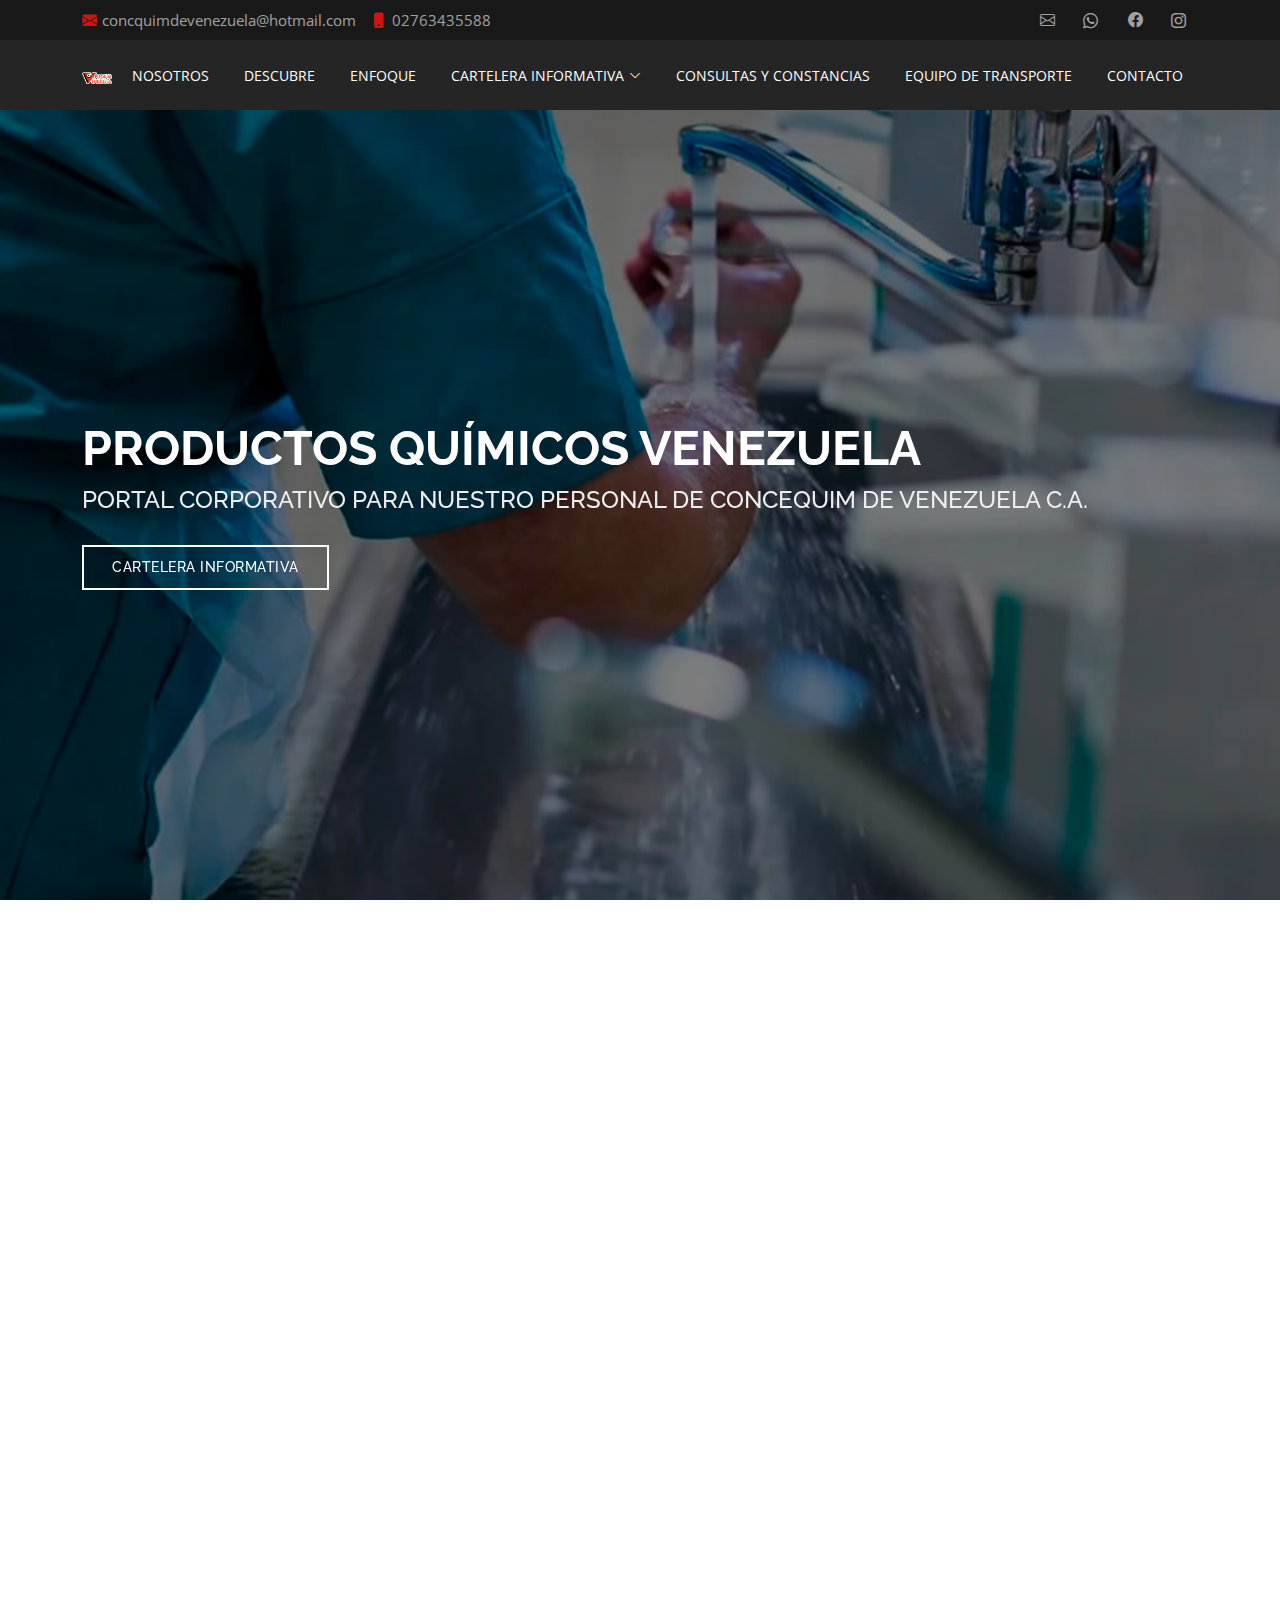
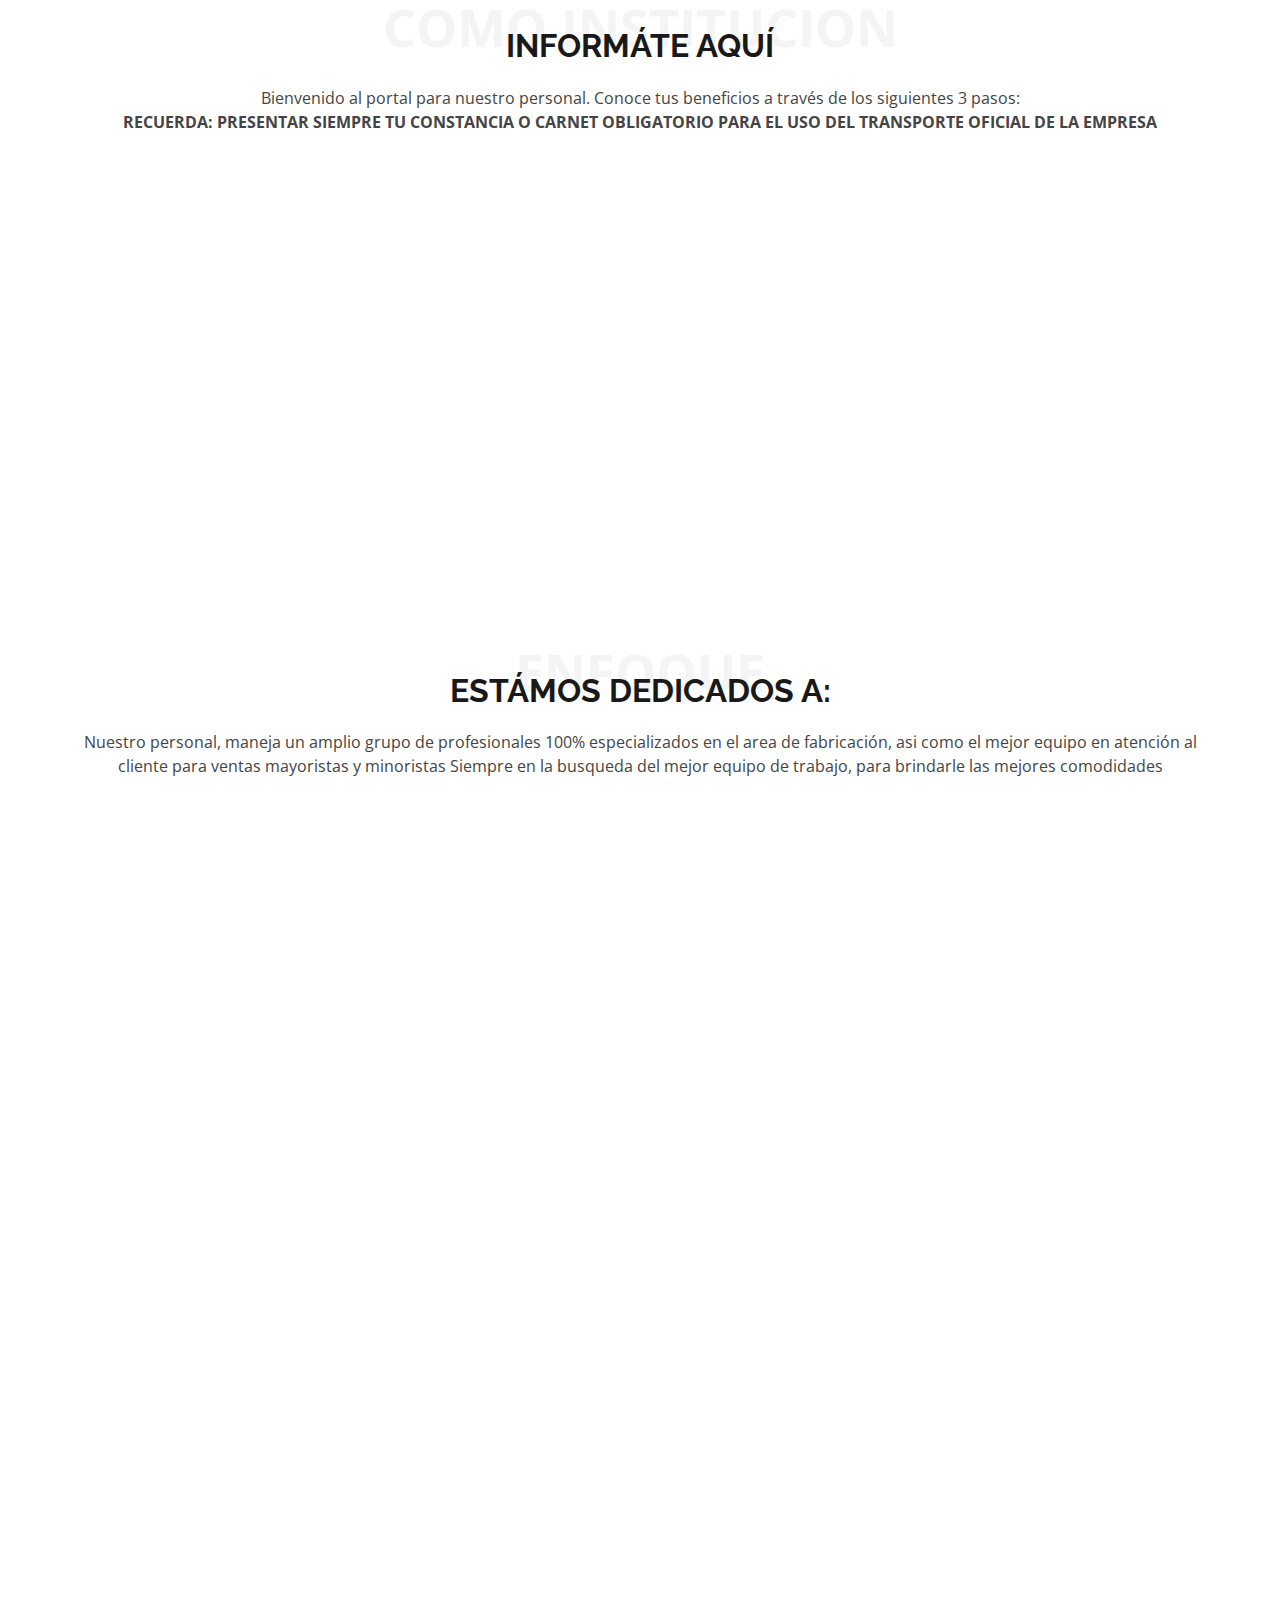
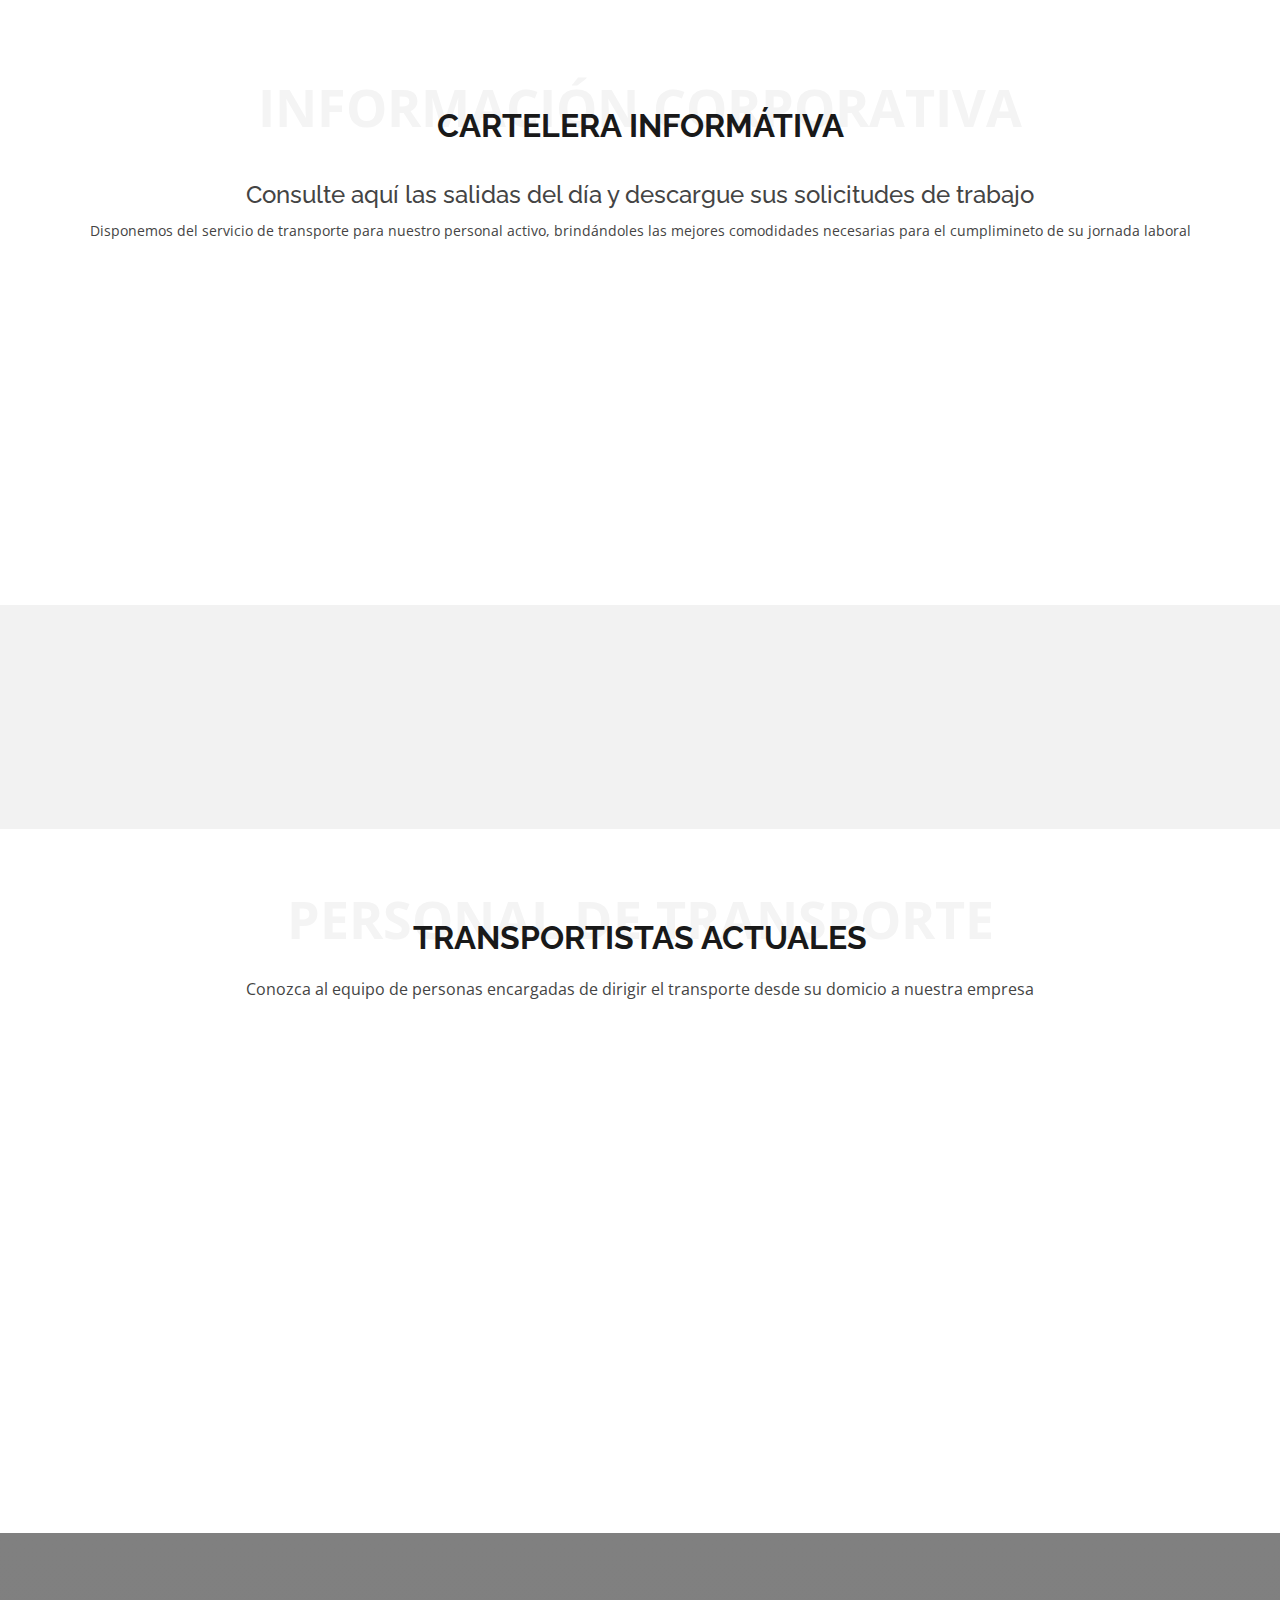
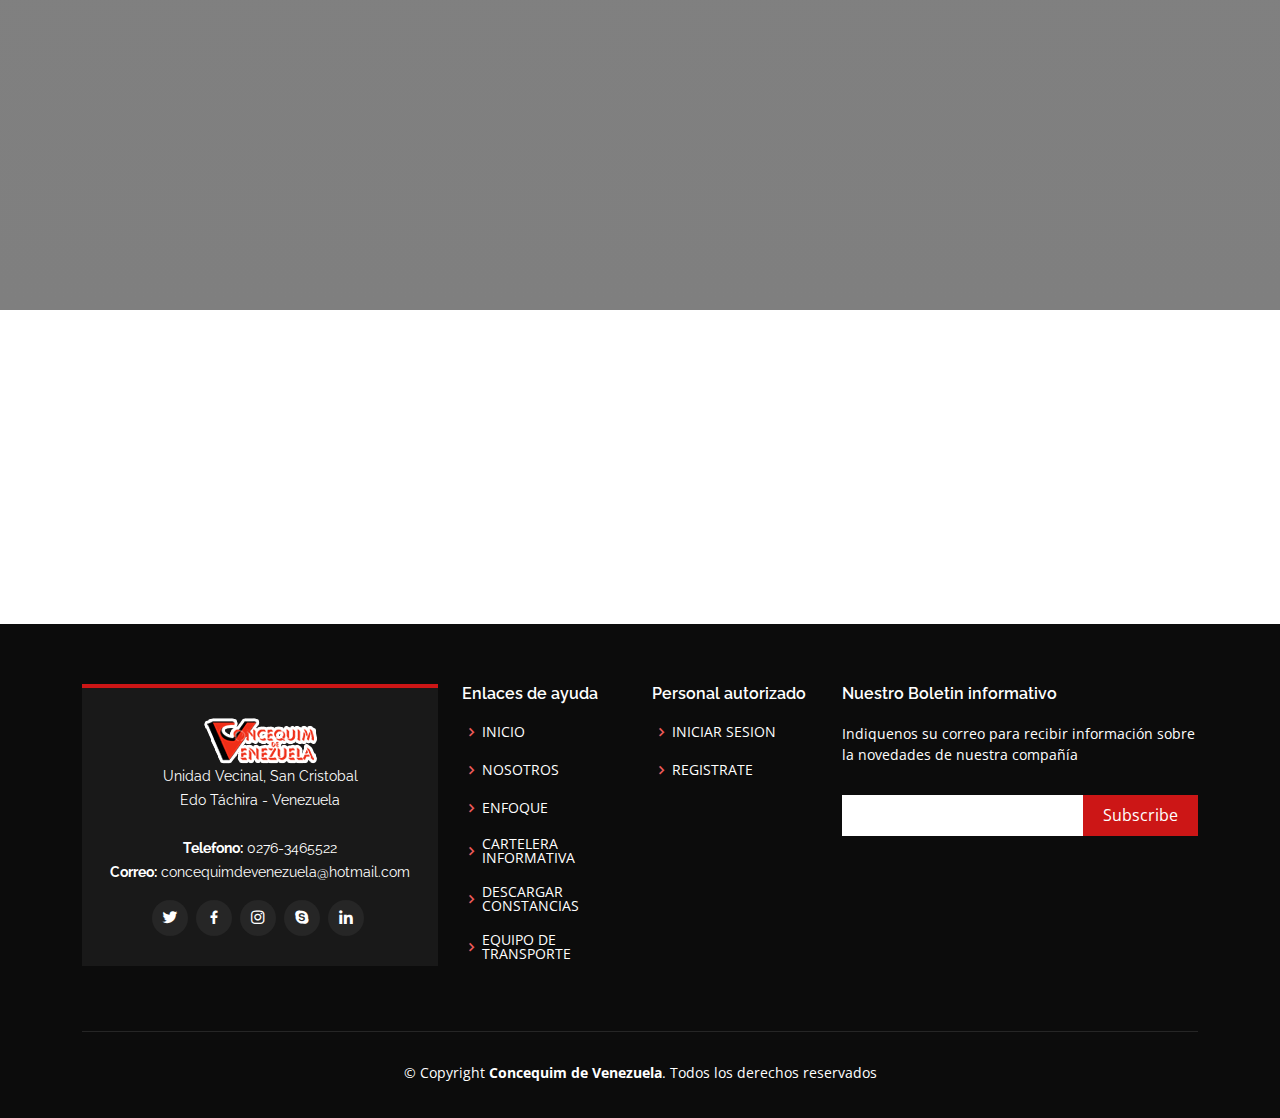
<file: index.html>
<!DOCTYPE html>
<html lang="en">

<head>
  <meta charset="utf-8">
  <meta content="width=device-width, initial-scale=1.0" name="viewport">

  <title>Concequim de Venezuela</title>
  <meta content="" name="description">
  <meta content="" name="keywords">

  <!-- Favicons -->
  <link href="assets/img/main/logo-nav.png" rel="icon">
  <link href="assets/img/main/logo-nav.png" rel="apple-touch-icon">

  <!-- Google Fonts -->
  <link href="https://fonts.googleapis.com/css?family=Open+Sans:300,300i,400,400i,600,600i,700,700i|Raleway:300,300i,400,400i,500,500i,600,600i,700,700i|Poppins:300,300i,400,400i,500,500i,600,600i,700,700i" rel="stylesheet">

  <!-- Vendor CSS Files -->
  <link href="assets/vendor/aos/aos.css" rel="stylesheet">
  <link href="assets/vendor/bootstrap/css/bootstrap.min.css" rel="stylesheet">
  <link href="assets/vendor/bootstrap-icons/bootstrap-icons.css" rel="stylesheet">
  <link href="assets/vendor/boxicons/css/boxicons.min.css" rel="stylesheet">
  <link href="assets/vendor/glightbox/css/glightbox.min.css" rel="stylesheet">
  <link href="assets/vendor/swiper/swiper-bundle.min.css" rel="stylesheet">

  <!-- Template Main CSS File -->
  <link href="assets/css/style.css" rel="stylesheet">

  <!-- =======================================================
  * Template Name: Day - v4.6.0
  * Template URL: https://bootstrapmade.com/day-multipurpose-html-template-for-free/
  * Author: BootstrapMade.com
  * License: https://bootstrapmade.com/license/
  ======================================================== -->
</head>

<body>

  <!-- ======= Top Bar ======= -->
  <section id="topbar" class="d-flex align-items-center">
    <div class="container d-flex justify-content-center justify-content-md-between">
      <div class="contact-info d-flex align-items-center">
        <i class="bi bi-envelope-fill"></i><a href="mailto:concequimdevenezuela@hotmail.com?Subject=Me%20gustaría%20comunicarme%20con%20el%20departamento%20administrativo">concquimdevenezuela@hotmail.com</a>
        <i class="bi bi-phone-fill phone-icon"></i> 02763435588
      </div>
      <div class="social-links d-none d-md-block">
        <a href="mailto:concequimdevenezuela@hotmail.com?Subject=Me%20gustaría%20comunicarme%20con%20el%20departamento%20administrativo" class="twitter"><i class="bi bi-envelope"></i></a>
        <a href="#" class="twitter"><i class="bi bi-whatsapp"></i></a>
        <a href="#" class="facebook"><i class="bi bi-facebook"></i></a>
        <a href="#" class="instagram"><i class="bi bi-instagram"></i></a> 
      </div>
    </div>
  </section>

  <!-- ======= Header ======= -->
  <header id="header" class="d-flex align-items-center">
    <div class="container d-flex align-items-center justify-content-between">

    <!--   <h1 class="logo"><a href="index.html">Concequim de Venezuela</a></h1> -->
      <!-- Uncomment below if you prefer to use an image logo -->
      <a href="index.html" class="logo"><img src="assets/img/main/logo-nav (1).png" alt="" class="img-fluid"></a>

      <nav id="navbar" class="navbar">
        <ul>
          <!-- <li><a class="nav-link scrollto active" href="#hero">INICIO</a></li> -->
          <li><a class="nav-link scrollto" href="#about">NOSOTROS</a></li>
          <li><a class="nav-link scrollto" href="#information-here">DESCUBRE</a></li>
          <li><a class="nav-link scrollto" href="#services">ENFOQUE</a></li>
          <!-- <li><a class="nav-link scrollto " href="#portfolio">Portfolio</a></li> -->
          <li class="dropdown"><a href="#information"><span>CARTELERA INFORMATIVA</span><i class="bi bi-chevron-down"></i></a>
            <ul>
              <li class="dropdown"><a href="#"><span>SERVICIO DE TRANSPORTE</span> <i class="bi bi-chevron-right"></i></a>
                <ul>
                  <li><a href="stops.html">PARADAS Y DESTINOS</a></li>
                </ul>
              </li>
              <li><a href="#">INICIAR SESION</a></li>
            </ul>
          </li>
          <li><a class="nav-link scrollto" href="#downoald">CONSULTAS Y CONSTANCIAS</a></li>
          <li><a class="nav-link scrollto" href="#team">EQUIPO DE TRANSPORTE</a></li>
          <li><a class="nav-link scrollto" href="#contact">CONTACTO</a></li>
        </ul>
        <i class="bi bi-list mobile-nav-toggle"></i>
      </nav><!-- .navbar -->

    </div>
  </header><!-- End Header -->

  <!-- ======= Hero Section ======= -->
  <section id="hero" class="d-flex align-items-center">
    <div class="container position-relative" data-aos="fade-up" data-aos-delay="500">
      <h1>PRODUCTOS QUÍMICOS VENEZUELA</h1>
      <h2>PORTAL CORPORATIVO PARA NUESTRO PERSONAL DE CONCEQUIM DE VENEZUELA C.A.</h2>
      <a href="#information" class="btn-get-started scrollto">CARTELERA INFORMATIVA</a>
    </div>
  </section><!-- End Hero -->

  <main id="main">

    <!-- ======= About Section ======= -->
    <section id="about" class="about">
      <div class="container">

        <div class="row">
          <div class="col-lg-6 order-1 order-lg-2" data-aos="fade-left">
            <img src="assets/img/main/Logo concequim oficial.png" class="img-fluid" alt=""> 
          </div>
          <div class="col-lg-6 pt-4 pt-lg-0 order-2 order-lg-1 content" data-aos="fade-right">
            <h3>CONOZCA MÁS SOBRE SU INSTITUCIÓN</h3>
            <p class="fst-italic">
              Si eres del personal Concequim Venezuela C.A informáte aquí sobre:
            </p>
            <ul>
              <li><i class="bi bi-check-circle"></i> Conoce tu información corporativa</li>
              <li><i class="bi bi-check-circle"></i> Descarga constancias de trabajo</li>
              <li><i class="bi bi-check-circle"></i> Revisa la cartelera informativa con las salidas de rutas del Tranporte Oficial de la empresa </li>
            </ul>
            <p class="text-justify">
              Misión de la Institución: Como Unidad funcional somos una empresa venezolana, que está orientada a la fabricación y distribución de productos de aseo e higiene para la empresa y el hogar, cuidando cada detalle del proceso para la satisfacción de los clientes, 
              sus necesidades y la mejor relación costo-valor. Buscando siempre calidad, eficiencia y eficacia, apoyándonos en la capacidad de nuestro personal calificado, competente para la mejor atención al cliente, así como a las nuevas estrategias de venta y producción.
            </p>
            <p class="text-justify">
              Visión de la Institución: Liderar el mercado principalmente en el estado y la región Occidental de Venezuela, a partir de la buena atención, la calidad de nuestros productos para contribuir a la buena producción a base de productos sanos, ambientes limpios y saludables, 
              apoyados en las habilidades y destrezas del recurso humano de la empresa.
            </p>
          </div>
        </div>

      </div>
    </section><!-- End About Section -->

    <!-- ======= Why Us Section ======= -->
    <section id="information-here" class="why-us">
      <div class="container">
        <div class="section-title">
          <span>COMO INSTITUCION</span>
          <h2>Informáte aquí</h2>
          <p>Bienvenido al portal para nuestro personal. Conoce tus beneficios a través de los siguientes 3 pasos:</p>
          <p><b>RECUERDA: PRESENTAR SIEMPRE TU CONSTANCIA O CARNET OBLIGATORIO PARA EL USO DEL TRANSPORTE OFICIAL DE LA EMPRESA</b></p>
        </div>

        <div class="row">

          <div class="col-lg-4" data-aos="fade-up">
            <div class="box">
              <span>01</span>
              <h4>Descarga tu carnet vigente ahora mismo</h4>
              <p>Es importante que siempre tenga su carnet a la mano al momento de hacer uso del servicio de transporte interno de la empresa</p>
            </div>
          </div>

          <div class="col-lg-4 mt-4 mt-lg-0" data-aos="fade-up" data-aos-delay="150">
            <div class="box">
              <span>02</span>
              <h4>Descarga tu constancia de trabajo</h4>
              <p>En nuestra cartelera informátiva puedes descargar tu constancia vigente. Solo debes ingresar tu número de cédula</p>
            </div>
          </div>

          <div class="col-lg-4 mt-4 mt-lg-0" data-aos="fade-up" data-aos-delay="300">
            <div class="box">
              <span>03</span>
              <h4>Conoce las salidas diarias de cada ruta del Tranporte Ofical</h4>
              <p>Antes de hacer uso de las rutas de transporte interno de la empresa es importante que conozca los horarios de salida y paradas de cada una</p>
            </div>
          </div>

        </div>

      </div>
    </section><!-- End Why Us Section -->


    <!-- ======= Services Section ======= -->
    <section id="services" class="services">
      <div class="container">

        <div class="section-title">
          <span>ENFOQUE</span>
          <h2>ESTÁMOS DEDICADOS A:</h2>
          <p>Nuestro personal, maneja un amplio grupo de profesionales 100% especializados en el area de fabricación, 
          asi como el mejor equipo en atención al cliente para ventas mayoristas y minoristas
          Siempre en la busqueda del mejor equipo de trabajo, para brindarle las mejores comodidades </p>
        </div>

        <div class="row">
          <div class="col-lg-4 col-md-6 d-flex align-items-stretch" data-aos="fade-up">
            <div class="icon-box">
              <div class="icon"><i class="bi bi-eyedropper"></i></div>
              <h4><a href="">Fabricación de Productos quimicos para piscina</a></h4>
              <p>Comercializacion de productos para manteniemiento de piscinas</p>
            </div>
          </div>

          <div class="col-lg-4 col-md-6 d-flex align-items-stretch mt-4 mt-md-0" data-aos="fade-up" data-aos-delay="150">
            <div class="icon-box">
              <div class="icon"><i class="bi bi-droplet"></i></div>
              <h4><a href="">Fabricación de productos de limpieza</a></h4>
              <p>Jabones, cloros, desinfectantes,ceras, desengrasantes</p>
            </div>
          </div>

          <div class="col-lg-4 col-md-6 d-flex align-items-stretch mt-4 mt-lg-0" data-aos="fade-up" data-aos-delay="300">
            <div class="icon-box">
              <div class="icon"><i class="bi bi-exclamation-octagon"></i></div>
              <h4><a href="">Fabricación de insecticidas</a></h4>
              <p>Desinfectantes germicidas para jardines y lugares abiertos</p>
            </div>
          </div>

          <div class="col-lg-4 col-md-6 d-flex align-items-stretch mt-4" data-aos="fade-up" data-aos-delay="450">
            <div class="icon-box">
              <div class="icon"><i class="bi bi-minecart-loaded"></i></div>
             <!--  <div class="icon"><i class="bi bi-moisture"></i></div> -->
              <h4><a href="">Venta de materia prima</a></h4>
              <p>Comercialización de productos para la fabricación de quimicos a empresas minoristas</p>
            </div>
          </div>

          <div class="col-lg-4 col-md-6 d-flex align-items-stretch mt-4" data-aos="fade-up" data-aos-delay="600">
            <div class="icon-box">
              <div class="icon"><i class="bi bi-cart-plus"></i></div>
              <h4><a href="">Venta al mayor</a></h4>
              <p>Venta de productos por docenas y más con envíos a varios estados de venezuela</p>
            </div>
          </div>

          <div class="col-lg-4 col-md-6 d-flex align-items-stretch mt-4" data-aos="fade-up" data-aos-delay="750">
            <div class="icon-box">
              <div class="icon"><i class="bi bi-cart-dash"></i></div>
              <h4><a href="">Venta al detal</a></h4>
              <p>Venta de productos detallados con entregas en el casco de la ciudad</p>
            </div>
          </div>

        </div>

      </div>
    </section><!-- End Services Section -->
    <!-- new slider -->
   <section id="information" class="information">  
      <div class="container">
        <div class="section-title">
          <span>
            Información corporativa
          </span>
          <h2> 
            Cartelera Informátiva
          </h2>
            <h4 class="pt-3">
              Consulte aquí las salidas del día y descargue sus solicitudes de trabajo
            </h4>
            <p>
              <small class="pb-5"> 
                Disponemos del servicio de transporte para nuestro personal activo, 
                brindándoles las mejores comodidades necesarias para el cumplimineto de su jornada laboral
              </small>
            </p>
        </div>
      </div> 

<!--       Slider Information -->
      <div class="swiper">
        <div class="swiper-wrapper">
        </div>
        <div class="swiper-pagination"></div>
        <div class="swiper-button-prev"></div>
        <div class="swiper-button-next"></div>
      </div>
    </section>
    <!-- End Portfolio Section -->

      <!-- ======= Contact Section ======= -->
      <section id="downoald" class="contact">
        <div class="container">
          <div class="row" data-aos="fade-up">
  
            <div class="col-lg-6 ">
              <div class="section-title">
                <span>Descarga solicitudes</span>
                <h2>Consultas y constancias</h2>
                <h5><em><mark>Descarga aquí tus constancias y solicitudes vigentes</mark></em></h5>
              </div>
            </div>
  
            <div class="col-lg-6">
              <div class="form-group mb-3">
                 <h4> Constancia de Trabajo </h4>
              </div>
                <div class="row">
                  <div class="col-md-12 form-group">
                    <input type="number" name="identity" class="form-control" id="identity" placeholder="Cedula V-.123456" required>
                  </div>
                </div>
                <div class="text-left my-3">
                    <button type="button" class="btn btn-danger letter-work"> 
                      Descargar ahora
                      <i class="bi bi-file-earmark-arrow-down"></i>
                    </button>

                </div>
            </div>
  
          </div>
  
        </div>
      </section><!-- End Contact Section -->
          <!-- ======= Clients Section ======= -->
    <section id="clients" class="clients">
      <div class="container" data-aos="zoom-in">
          <div class="section-title">
            <span>COMO INSTITUCION</span>
            <h2>Nuestros mejores aliados</h2>
          </div>

        <div class="row d-flex align-items-center">

          <div class="col-lg-2 col-md-4 col-6">
            <img src="assets/img/clients/client-1.png" class="img-fluid" alt="">
          </div>

          <div class="col-lg-2 col-md-4 col-6">
            <img src="assets/img/clients/client-2.png" class="img-fluid" alt="">
          </div>

          <div class="col-lg-2 col-md-4 col-6">
            <img src="assets/img/clients/client-3.png" class="img-fluid" alt="">
          </div>

          <div class="col-lg-2 col-md-4 col-6">
            <img src="assets/img/clients/client-4.png" class="img-fluid" alt="">
          </div>

          <div class="col-lg-2 col-md-4 col-6">
            <img src="assets/img/clients/client-5.png" class="img-fluid" alt="">
          </div>

          <div class="col-lg-2 col-md-4 col-6">
            <img src="assets/img/clients/client-6.png" class="img-fluid" alt="">
          </div>

        </div>

      </div>
    </section><!-- End Clients Section -->

    
    <!-- ======= Team Section ======= -->
    <section id="team" class="team">
      <div class="container">

        <div class="section-title">
          <span>Personal de Transporte</span>
          <h2>Transportistas Actuales</h2>
          <p>Conozca al equipo de personas encargadas de dirigir el transporte desde su domicio a nuestra empresa </p>
        </div>

        <div class="row">
          <div class="col-lg-4 col-md-6 d-flex align-items-stretch" data-aos="zoom-in">
            <div class="member">
              <img src="assets/img/main/luis-lopez.jpg" alt="">
              <h4>Walter Nuñez</h4>
              <p>
                Para información detallada dirigase al panel administrativo o solicite reportes de información del conductor 
              </p>
            </div>
          </div>

          <div class="col-lg-4 col-md-6 d-flex align-items-stretch" data-aos="zoom-in">
            <div class="member">
              <img src="assets/img/main/pepe perez-team.jpg" alt="">
              <h4>Luis Cardenas</h4>
              <span>Encargado de Transporte</span>
              <p>
                Para información detallada dirigase al panel administrativo o solicite reportes de información del conductor 
              </p>
            </div>
          </div>

          <div class="col-lg-4 col-md-6 d-flex align-items-stretch" data-aos="zoom-in">
            <div class="member">
              <img src="assets/img/main/josep Montero.jpg" alt="">
              <h4>Josep Montero</h4>
              <p>
                Para información detallada dirigase al panel administrativo o solicite reportes de información del conductor 
              </p>
            </div>
          </div>

        </div>

      </div>
    </section><!-- End Team Section -->

        <!-- ======= Cta Section ======= -->
        <section id="cta" class="cta">
          <div class="container" data-aos="zoom-in">
    
            <div class="text-center">
              <h3>PANEL ADMINISTRATIVO</h3>
              <p> Solo para nuestro personal autorizado. Acceda al panel de administración e incluya todas la novedades para compartir con nuestro personal</p>
              <a class="cta-btn" href="#">Inicia sesion</a>
            </div>
    
          </div>
        </section><!-- End Cta Section -->

    <!-- ======= Contact Section ======= -->
    <section id="contact" class="contact">
      <div class="container">

       <!--  <div class="section-title">
          <span>Contacto</span>
          <h2>Postulate para ser miembro de nuestra institucion</h2>
          <p>Llena este formulario con tus datos, y te contactaremos lo antes posible para ser parte del equipo Concequin de Venezuela C.A.</p>
          <p>¡No olvides adjuntar tu CV!</p>
        </div>

        <div class="row" data-aos="fade-up">

          <div class="col-lg-6 ">
            <iframe class="mb-4 mb-lg-0" src="https://www.google.com/maps/embed?pb=!1m14!1m8!1m3!1d12097.433213460943!2d-74.0062269!3d40.7101282!3m2!1i1024!2i768!4f13.1!3m3!1m2!1s0x0%3A0xb89d1fe6bc499443!2sDowntown+Conference+Center!5e0!3m2!1smk!2sbg!4v1539943755621" frameborder="0" style="border:0; width: 100%; height: 384px;" allowfullscreen></iframe>
          </div>

          <div class="col-lg-6">
            <form action="forms/contact.php" method="post" role="form" class="php-email-form">
              <div class="row">
                <div class="col-md-6 form-group">
                  <input type="text" name="name" class="form-control" id="name" placeholder="Your Name" required>
                </div>
                <div class="col-md-6 form-group mt-3 mt-md-0">
                  <input type="email" class="form-control" name="email" id="email" placeholder="Your Email" required>
                </div>
              </div>
              <div class="form-group mt-3">
                <input type="text" class="form-control" name="subject" id="subject" placeholder="Subject" required>
              </div>
              <div class="form-group mt-3">
                <textarea class="form-control" name="message" rows="5" placeholder="Message" required></textarea>
              </div>
              <div class="my-3">
                <div class="loading">Loading</div>
                <div class="error-message"></div>
                <div class="sent-message">Your message has been sent. Thank you!</div>
              </div>
              <div class="text-left">
                <button type="submit"><i class="bx bx-slideshow"></i> Adjuntar mi CV </button>
                <button type="submit">Enviar postulacion</button></div>
            </form>
          </div>

        </div> -->

        <div class="row" data-aos="fade-up">
          <div class="col-lg-6">
            <div class="info-box mb-4">
              <i class="bx bx-map"></i>
              <h3>Nuestra dirección</h3>
              <p> Unidad Vecinal, San Cristobal. Edo Táchira - Venezuela</p>
            </div>
          </div>

          <div class="col-lg-3 col-md-6">
            <div class="info-box  mb-4">
              <i class="bx bx-envelope"></i>
              <h3>Correo</h3>
              <p>concequimdevenezuela@hotmail.com</p>
            </div>
          </div>

          <div class="col-lg-3 col-md-6">
            <div class="info-box  mb-4">
              <i class="bx bx-phone-call"></i>
              <h3>Información</h3>
              <p>0276-3465522</p>
            </div>
          </div>

        </div>

      </div>
    </section><!-- End Contact Section -->

  </main><!-- End #main -->

  <!-- ======= Footer ======= -->
  <footer id="footer">
    <div class="footer-top">
      <div class="container">
        <div class="row">

          <div class="col-lg-4 col-md-6">
            <div class="footer-info">
              <a href="index.html" class="logo"><img src="assets/img/main/logo-nav (1).png" alt="" class="img-fluid"></a>
              <p>
                Unidad Vecinal, San Cristobal <br>
                Edo Táchira - Venezuela<br><br>
                <strong>Telefono:</strong> 0276-3465522<br>
                <strong>Correo:</strong> concequimdevenezuela@hotmail.com<br>
              </p>
              <div class="social-links mt-3">
                <a href="#" class="twitter"><i class="bx bxl-twitter"></i></a>
                <a href="#" class="facebook"><i class="bx bxl-facebook"></i></a>
                <a href="#" class="instagram"><i class="bx bxl-instagram"></i></a>
                <a href="#" class="google-plus"><i class="bx bxl-skype"></i></a>
                <a href="#" class="linkedin"><i class="bx bxl-linkedin"></i></a>
              </div>
            </div>
          </div>

          <div class="col-lg-2 col-md-6 footer-links">
            <h4>Enlaces de ayuda</h4>
            <ul>
              <li><i class="bx bx-chevron-right"></i> <a href="#">INICIO</a></li>
              <li><i class="bx bx-chevron-right"></i> <a href="#">NOSOTROS</a></li>
              <li><i class="bx bx-chevron-right"></i> <a href="#">ENFOQUE</a></li>
              <li><i class="bx bx-chevron-right"></i> <a href="#">CARTELERA INFORMATIVA</a></li>
              <li><i class="bx bx-chevron-right"></i> <a href="#">DESCARGAR CONSTANCIAS</a></li>
              <li><i class="bx bx-chevron-right"></i> <a href="#">EQUIPO DE TRANSPORTE</a></li>
            </ul>
          </div>

          <div class="col-lg-2 col-md-6 footer-links">
            <h4>Personal autorizado</h4>
            <ul>
              <li><i class="bx bx-chevron-right"></i> <a href="#">INICIAR SESION</a></li>
              <li><i class="bx bx-chevron-right"></i> <a href="#">REGISTRATE</a></li>
            </ul>
          </div>

          <div class="col-lg-4 col-md-6 footer-newsletter">
            <h4>Nuestro Boletin informativo</h4>
            <p>Indiquenos su correo para recibir información sobre la novedades de nuestra compañía</p>
            <form action="" method="post">
              <input type="email" name="email"><input type="submit" value="Subscribe">
            </form>

          </div>

        </div>
      </div>
    </div>

    <div class="container">
      <div class="copyright">
        <!-- &copy; Copyright <strong><span>Day</span></strong>. All Rights Reserved -->
        &copy; Copyright <strong><span>Concequim de Venezuela</span></strong>. Todos los derechos reservados
      </div>
      <div class="credits">
        <!-- All the links in the footer should remain intact. -->
        <!-- You can delete the links only if you purchased the pro version. -->
        <!-- Licensing information: https://bootstrapmade.com/license/ -->
        <!-- Purchase the pro version with working PHP/AJAX contact form: https://bootstrapmade.com/day-multipurpose-html-template-for-free/ -->
       <!--  Designed by <a href="https://bootstrapmade.com/">BootstrapMade</a> -->
      </div>
    </div>
  </footer><!-- End Footer -->

  <a href="#" class="back-to-top d-flex align-items-center justify-content-center"><i class="bi bi-arrow-up-short"></i></a>
  <div id="preloader"></div>

  <!-- Vendor JS Files -->
  <script src="assets/vendor/aos/aos.js"></script>
  <script src="assets/vendor/bootstrap/js/bootstrap.bundle.min.js"></script>
  <script src="assets/vendor/glightbox/js/glightbox.min.js"></script>
  <script src="assets/vendor/isotope-layout/isotope.pkgd.min.js"></script>
  <script src="assets/vendor/php-email-form/validate.js"></script>
  <script src="assets/vendor/swiper/swiper-bundle.min.js"></script>

  <!-- Template Main JS File -->
  <script src="assets/js/main.js"></script>

</body>
</html>
</file>
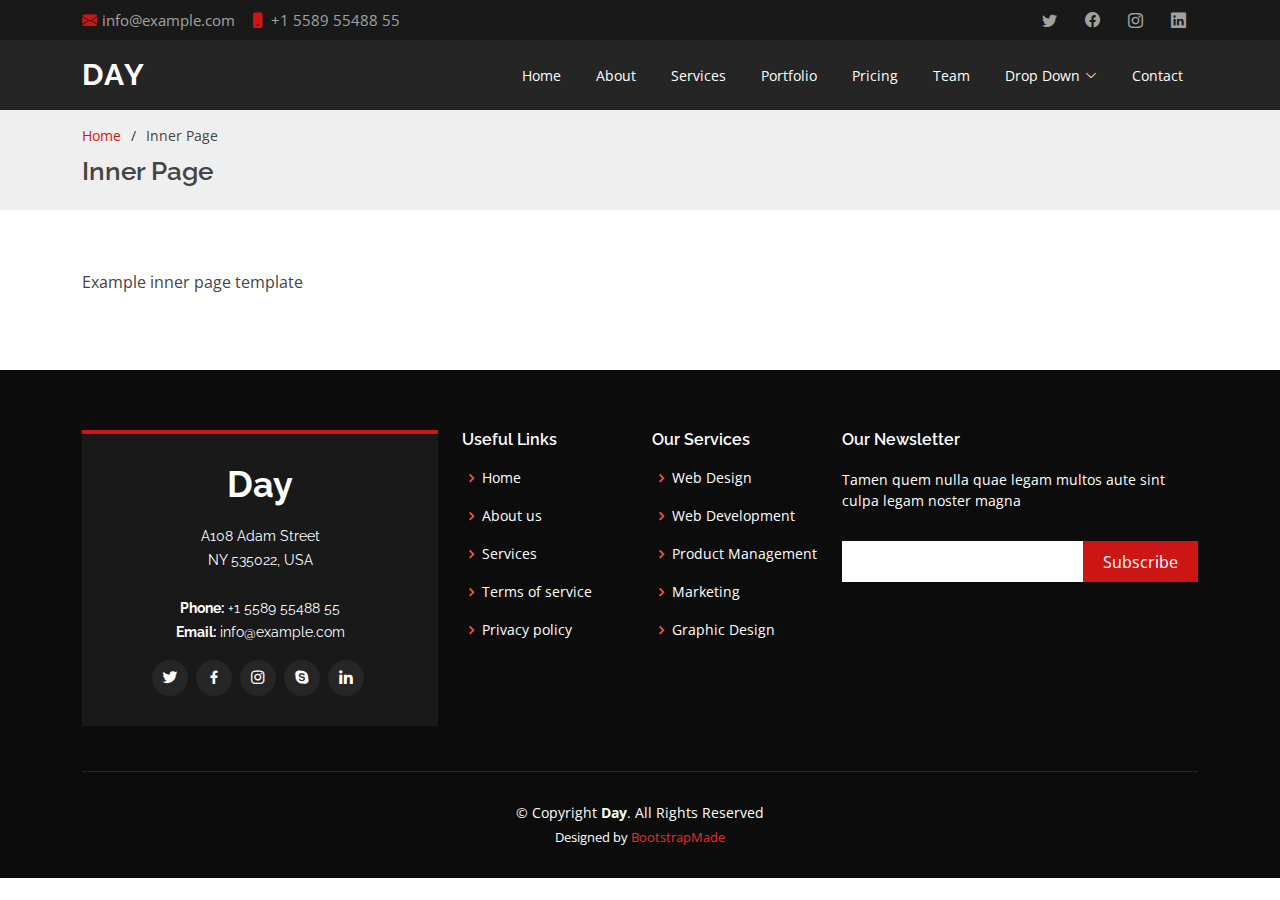
<file: inner-page.html>
<!DOCTYPE html>
<html lang="en">

<head>
  <meta charset="utf-8">
  <meta content="width=device-width, initial-scale=1.0" name="viewport">

  <title>Inner Page - Day Bootstrap Template</title>
  <meta content="" name="description">
  <meta content="" name="keywords">

  <!-- Favicons -->
  <link href="assets/img/favicon.png" rel="icon">
  <link href="assets/img/apple-touch-icon.png" rel="apple-touch-icon">

  <!-- Google Fonts -->
  <link href="https://fonts.googleapis.com/css?family=Open+Sans:300,300i,400,400i,600,600i,700,700i|Raleway:300,300i,400,400i,500,500i,600,600i,700,700i|Poppins:300,300i,400,400i,500,500i,600,600i,700,700i" rel="stylesheet">

  <!-- Vendor CSS Files -->
  <link href="assets/vendor/aos/aos.css" rel="stylesheet">
  <link href="assets/vendor/bootstrap/css/bootstrap.min.css" rel="stylesheet">
  <link href="assets/vendor/bootstrap-icons/bootstrap-icons.css" rel="stylesheet">
  <link href="assets/vendor/boxicons/css/boxicons.min.css" rel="stylesheet">
  <link href="assets/vendor/glightbox/css/glightbox.min.css" rel="stylesheet">
  <link href="assets/vendor/swiper/swiper-bundle.min.css" rel="stylesheet">

  <!-- Template Main CSS File -->
  <link href="assets/css/style.css" rel="stylesheet">

  <!-- =======================================================
  * Template Name: Day - v4.6.0
  * Template URL: https://bootstrapmade.com/day-multipurpose-html-template-for-free/
  * Author: BootstrapMade.com
  * License: https://bootstrapmade.com/license/
  ======================================================== -->
</head>

<body>

  <!-- ======= Top Bar ======= -->
  <section id="topbar" class="d-flex align-items-center">
    <div class="container d-flex justify-content-center justify-content-md-between">
      <div class="contact-info d-flex align-items-center">
        <i class="bi bi-envelope-fill"></i><a href="mailto:contact@example.com">info@example.com</a>
        <i class="bi bi-phone-fill phone-icon"></i> +1 5589 55488 55
      </div>
      <div class="social-links d-none d-md-block">
        <a href="#" class="twitter"><i class="bi bi-twitter"></i></a>
        <a href="#" class="facebook"><i class="bi bi-facebook"></i></a>
        <a href="#" class="instagram"><i class="bi bi-instagram"></i></a>
        <a href="#" class="linkedin"><i class="bi bi-linkedin"></i></i></a>
      </div>
    </div>
  </section>

  <!-- ======= Header ======= -->
  <header id="header" class="d-flex align-items-center">
    <div class="container d-flex align-items-center justify-content-between">

      <h1 class="logo"><a href="index.html">Day</a></h1>
      <!-- Uncomment below if you prefer to use an image logo -->
      <!-- <a href="index.html" class="logo"><img src="assets/img/logo.png" alt="" class="img-fluid"></a>-->

      <nav id="navbar" class="navbar">
        <ul>
          <li><a class="nav-link scrollto " href="#hero">Home</a></li>
          <li><a class="nav-link scrollto" href="#about">About</a></li>
          <li><a class="nav-link scrollto" href="#services">Services</a></li>
          <li><a class="nav-link scrollto " href="#portfolio">Portfolio</a></li>
          <li><a class="nav-link scrollto" href="#pricing">Pricing</a></li>
          <li><a class="nav-link scrollto" href="#team">Team</a></li>
          <li class="dropdown"><a href="#"><span>Drop Down</span> <i class="bi bi-chevron-down"></i></a>
            <ul>
              <li><a href="#">Drop Down 1</a></li>
              <li class="dropdown"><a href="#"><span>Deep Drop Down</span> <i class="bi bi-chevron-right"></i></a>
                <ul>
                  <li><a href="#">Deep Drop Down 1</a></li>
                  <li><a href="#">Deep Drop Down 2</a></li>
                  <li><a href="#">Deep Drop Down 3</a></li>
                  <li><a href="#">Deep Drop Down 4</a></li>
                  <li><a href="#">Deep Drop Down 5</a></li>
                </ul>
              </li>
              <li><a href="#">Drop Down 2</a></li>
              <li><a href="#">Drop Down 3</a></li>
              <li><a href="#">Drop Down 4</a></li>
            </ul>
          </li>
          <li><a class="nav-link scrollto" href="#contact">Contact</a></li>
        </ul>
        <i class="bi bi-list mobile-nav-toggle"></i>
      </nav><!-- .navbar -->

    </div>
  </header><!-- End Header -->

  <main id="main">

    <!-- ======= Breadcrumbs ======= -->
    <section id="breadcrumbs" class="breadcrumbs">
      <div class="container">

        <ol>
          <li><a href="index.html">Home</a></li>
          <li>Inner Page</li>
        </ol>
        <h2>Inner Page</h2>

      </div>
    </section><!-- End Breadcrumbs -->

    <section class="inner-page">
      <div class="container">
        <p>
          Example inner page template
        </p>
      </div>
    </section>

  </main><!-- End #main -->

  <!-- ======= Footer ======= -->
  <footer id="footer">
    <div class="footer-top">
      <div class="container">
        <div class="row">

          <div class="col-lg-4 col-md-6">
            <div class="footer-info">
              <h3>Day</h3>
              <p>
                A108 Adam Street <br>
                NY 535022, USA<br><br>
                <strong>Phone:</strong> +1 5589 55488 55<br>
                <strong>Email:</strong> info@example.com<br>
              </p>
              <div class="social-links mt-3">
                <a href="#" class="twitter"><i class="bx bxl-twitter"></i></a>
                <a href="#" class="facebook"><i class="bx bxl-facebook"></i></a>
                <a href="#" class="instagram"><i class="bx bxl-instagram"></i></a>
                <a href="#" class="google-plus"><i class="bx bxl-skype"></i></a>
                <a href="#" class="linkedin"><i class="bx bxl-linkedin"></i></a>
              </div>
            </div>
          </div>

          <div class="col-lg-2 col-md-6 footer-links">
            <h4>Useful Links</h4>
            <ul>
              <li><i class="bx bx-chevron-right"></i> <a href="#">Home</a></li>
              <li><i class="bx bx-chevron-right"></i> <a href="#">About us</a></li>
              <li><i class="bx bx-chevron-right"></i> <a href="#">Services</a></li>
              <li><i class="bx bx-chevron-right"></i> <a href="#">Terms of service</a></li>
              <li><i class="bx bx-chevron-right"></i> <a href="#">Privacy policy</a></li>
            </ul>
          </div>

          <div class="col-lg-2 col-md-6 footer-links">
            <h4>Our Services</h4>
            <ul>
              <li><i class="bx bx-chevron-right"></i> <a href="#">Web Design</a></li>
              <li><i class="bx bx-chevron-right"></i> <a href="#">Web Development</a></li>
              <li><i class="bx bx-chevron-right"></i> <a href="#">Product Management</a></li>
              <li><i class="bx bx-chevron-right"></i> <a href="#">Marketing</a></li>
              <li><i class="bx bx-chevron-right"></i> <a href="#">Graphic Design</a></li>
            </ul>
          </div>

          <div class="col-lg-4 col-md-6 footer-newsletter">
            <h4>Our Newsletter</h4>
            <p>Tamen quem nulla quae legam multos aute sint culpa legam noster magna</p>
            <form action="" method="post">
              <input type="email" name="email"><input type="submit" value="Subscribe">
            </form>

          </div>

        </div>
      </div>
    </div>

    <div class="container">
      <div class="copyright">
        &copy; Copyright <strong><span>Day</span></strong>. All Rights Reserved
      </div>
      <div class="credits">
        <!-- All the links in the footer should remain intact. -->
        <!-- You can delete the links only if you purchased the pro version. -->
        <!-- Licensing information: https://bootstrapmade.com/license/ -->
        <!-- Purchase the pro version with working PHP/AJAX contact form: https://bootstrapmade.com/day-multipurpose-html-template-for-free/ -->
        Designed by <a href="https://bootstrapmade.com/">BootstrapMade</a>
      </div>
    </div>
  </footer><!-- End Footer -->

  <a href="#" class="back-to-top d-flex align-items-center justify-content-center"><i class="bi bi-arrow-up-short"></i></a>
  <div id="preloader"></div>

  <!-- Vendor JS Files -->
  <script src="assets/vendor/aos/aos.js"></script>
  <script src="assets/vendor/bootstrap/js/bootstrap.bundle.min.js"></script>
  <script src="assets/vendor/glightbox/js/glightbox.min.js"></script>
  <script src="assets/vendor/isotope-layout/isotope.pkgd.min.js"></script>
  <script src="assets/vendor/php-email-form/validate.js"></script>
  <script src="assets/vendor/swiper/swiper-bundle.min.js"></script>

  <!-- Template Main JS File -->
  <script src="assets/js/main.js"></script>

</body>

</html>
</file>
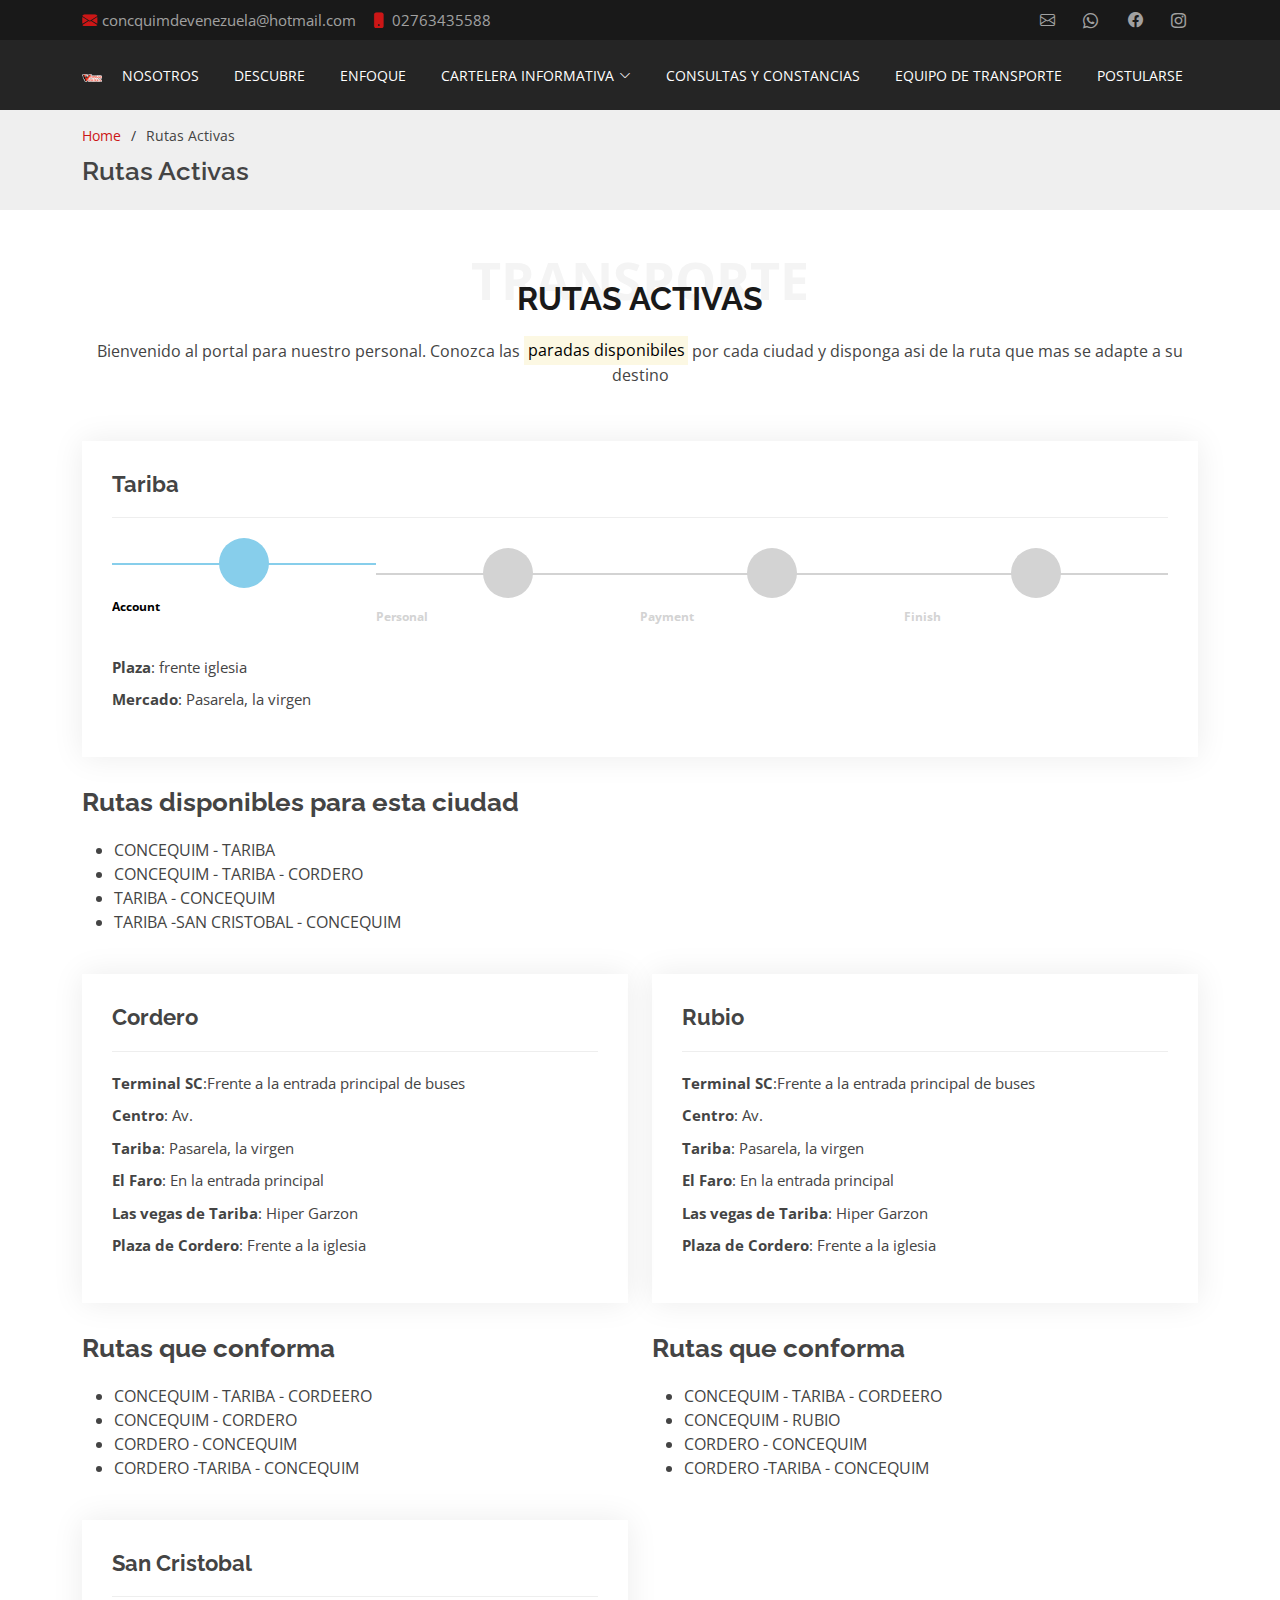
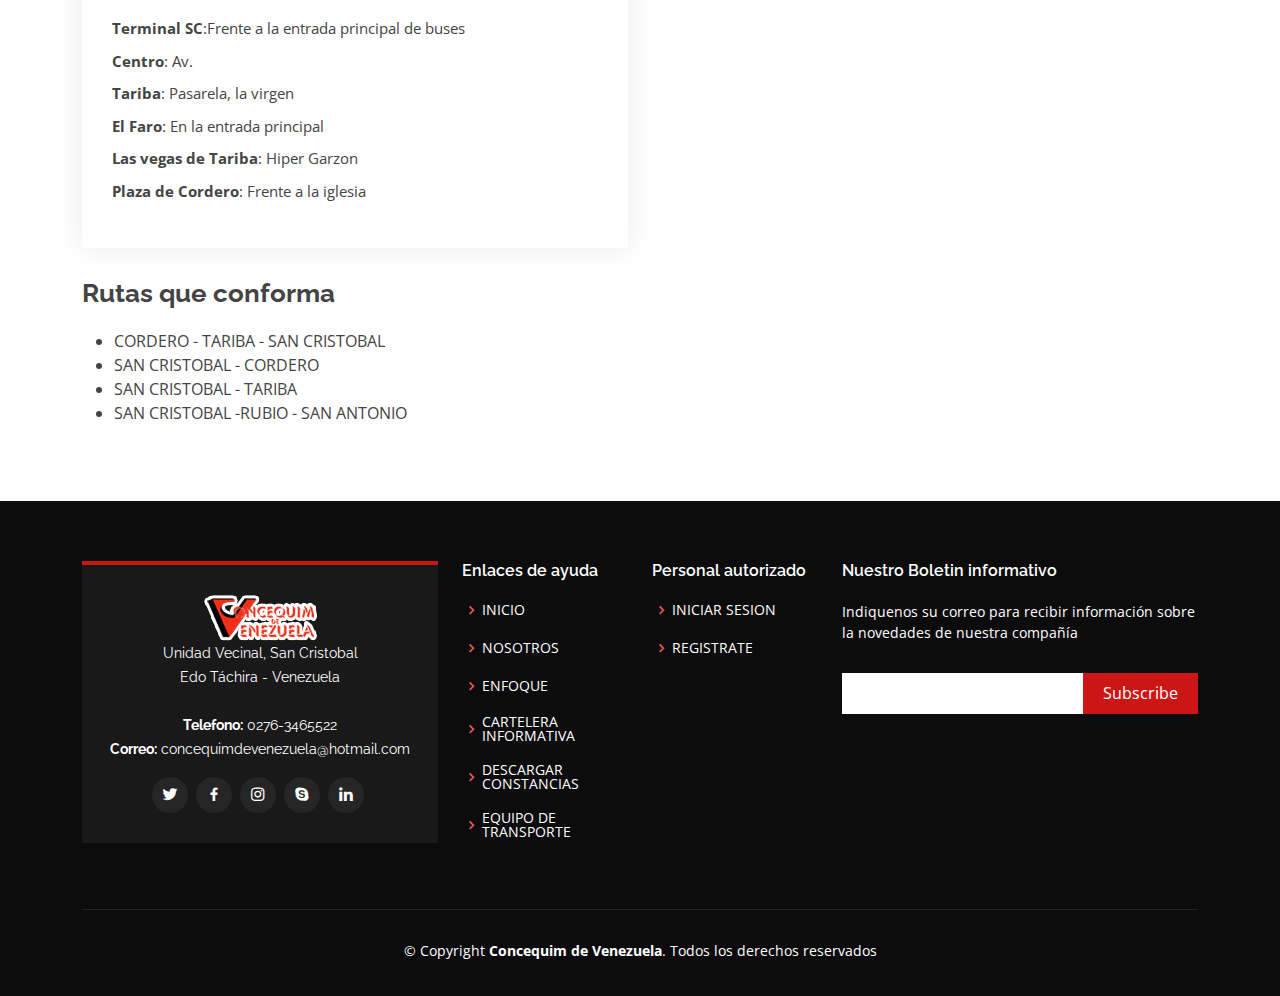
<file: routes.html>
<!DOCTYPE html>
<html lang="en">

<head>
  <meta charset="utf-8">
  <meta content="width=device-width, initial-scale=1.0" name="viewport">

  <title>Rutas Activas</title>
  <meta content="" name="description">
  <meta content="" name="keywords">

 <!-- Favicons -->
 <link href="assets/img/main/logo-nav.png" rel="icon">
 <link href="assets/img/main/logo-nav.png" rel="apple-touch-icon">

  <!-- Google Fonts -->
  <link href="https://fonts.googleapis.com/css?family=Open+Sans:300,300i,400,400i,600,600i,700,700i|Raleway:300,300i,400,400i,500,500i,600,600i,700,700i|Poppins:300,300i,400,400i,500,500i,600,600i,700,700i" rel="stylesheet">

  <!-- Vendor CSS Files -->
  <link href="assets/vendor/aos/aos.css" rel="stylesheet">
  <link href="assets/vendor/bootstrap/css/bootstrap.min.css" rel="stylesheet">
  <link href="assets/vendor/bootstrap-icons/bootstrap-icons.css" rel="stylesheet">
  <link href="assets/vendor/boxicons/css/boxicons.min.css" rel="stylesheet">
  <link href="assets/vendor/glightbox/css/glightbox.min.css" rel="stylesheet">
  <link href="assets/vendor/swiper/swiper-bundle.min.css" rel="stylesheet">

  <!-- Template Main CSS File -->
  <link href="assets/css/style.css" rel="stylesheet">

  <!-- =======================================================
  * Template Name: Day - v4.6.0
  * Template URL: https://bootstrapmade.com/day-multipurpose-html-template-for-free/
  * Author: BootstrapMade.com
  * License: https://bootstrapmade.com/license/
  ======================================================== -->
</head>

<body>

  <!-- ======= Top Bar ======= -->
  <section id="topbar" class="d-flex align-items-center">
    <div class="container d-flex justify-content-center justify-content-md-between">
      <div class="contact-info d-flex align-items-center">
        <i class="bi bi-envelope-fill"></i><a href="mailto:contact@example.com">concquimdevenezuela@hotmail.com</a>
        <i class="bi bi-phone-fill phone-icon"></i> 02763435588
      </div>
      <div class="social-links d-none d-md-block">
        <a href="#" class="twitter"><i class="bi bi-envelope"></i></a>
        <a href="#" class="twitter"><i class="bi bi-whatsapp"></i></a>
        <a href="#" class="facebook"><i class="bi bi-facebook"></i></a>
        <a href="#" class="instagram"><i class="bi bi-instagram"></i></a> 
      </div>
    </div>
  </section>

<!-- ======= Header ======= -->
<header id="header" class="d-flex align-items-center">
  <div class="container d-flex align-items-center justify-content-between">

  <!--   <h1 class="logo"><a href="index.html">Concequim de Venezuela</a></h1> -->
    <!-- Uncomment below if you prefer to use an image logo -->
    <a href="index.html" class="logo"><img src="assets/img/main/logo-nav (1).png" alt="" class="img-fluid"></a>

    <nav id="navbar" class="navbar">
      <ul>
        <!-- <li><a class="nav-link scrollto active" href="#hero">INICIO</a></li> -->
        <li><a class="nav-link scrollto" href="index.html#about">NOSOTROS</a></li>
        <li><a class="nav-link scrollto" href="index.html#information-here">DESCUBRE</a></li>
        <li><a class="nav-link scrollto" href="index.html#services">ENFOQUE</a></li>
        <!-- <li><a class="nav-link scrollto " href="#portfolio">Portfolio</a></li> -->
        <li class="dropdown"><a href="index.html#information"><span>CARTELERA INFORMATIVA</span><i class="bi bi-chevron-down"></i></a>
          <ul>
            <li class="dropdown"><a href="#"><span>SERVICIO DE TRANSPORTE</span> <i class="bi bi-chevron-right"></i></a>
              <ul>
                <li><a href="stops.html">PARADAS Y DESTINOS</a></li>
                <li><a href="routes.html">RUTAS ACTIVAS</a></li>
              </ul>
            </li>
            <li><a href="#">INICIAR SESION</a></li>
            <li><a href="#">REGISTRATE</a></li>
          </ul>
        </li>
        <li><a class="nav-link scrollto" href="index.html#downoald">CONSULTAS Y CONSTANCIAS</a></li>
        <li><a class="nav-link scrollto" href="index.html#team">EQUIPO DE TRANSPORTE</a></li>
        <li><a class="nav-link scrollto" href="index.html#contact">POSTULARSE</a></li>
      </ul>
      <i class="bi bi-list mobile-nav-toggle"></i>
    </nav><!-- .navbar -->

  </div>
</header><!-- End Header -->

  <main id="main">

    <!-- ======= Breadcrumbs ======= -->
    <section id="breadcrumbs" class="breadcrumbs">
      <div class="container">

        <ol>
          <li><a href="index.html">Home</a></li>
          <li>Rutas Activas</li>
        </ol>
        <h2>Rutas Activas</h2>

      </div>
    </section><!-- End Breadcrumbs -->

      <!-- ======= Portfolio Details Section ======= -->
      <section id="portfolio-details" class="portfolio-details">
        <div class="container">
  
          <div class="row gy-4">
  
            <div class="section-title">
              <span>TRANSPORTE</span>
              <h2>Rutas Activas</h2>
              <p>Bienvenido al portal para nuestro personal. Conozca las  <mark>paradas disponibiles</mark>  por cada ciudad y disponga asi de la ruta que mas se adapte a su destino</p>
              <!-- <p><b>RECUERDA: PRESENTAR SIEMPRE TU CONSTANCIA O CARNET OBLIGATORIO PARA EL USO DEL TRANSPORTE OFICIAL DE LA EMPRESA</b></p> -->
            </div>
  
          <!-- <div class="col-lg-8">
              <div class="portfolio-details-slider swiper">
                <div class="swiper-wrapper align-items-center">
  
                  <div class="swiper-slide">
                    <img src="assets/img/portfolio/portfolio-1.jpg" alt="">
                  </div>
  
                  <div class="swiper-slide">
                    <img src="assets/img/portfolio/portfolio-2.jpg" alt="">
                  </div>
  
                  <div class="swiper-slide">
                    <img src="assets/img/portfolio/portfolio-3.jpg" alt="">
                  </div>
  
                </div>
                <div class="swiper-pagination"></div>
              </div>
            </div>  -->
  
            <div class="col-lg-12">
              <div class="portfolio-info">
                <h3>Tariba</h3>
                <ul id="progressbar">
                  <li class="active" id="account"><strong>Account</strong></li>
                  <li id="personal"><strong>Personal</strong></li>
                  <li id="payment"><strong>Payment</strong></li>
                  <li id="confirm"><strong>Finish</strong></li>
              </ul> <!-- fieldsets -->
                <ul>
                  <li><strong>Plaza</strong>: frente iglesia </li>
                  <li><strong>Mercado</strong>: Pasarela, la virgen </li>
                </ul>
              </div>
              <div class="portfolio-description">
                <h2>Rutas disponibles para esta ciudad</h2>
                <ul>
                  <li><!-- <i class="bi bi-check-circle"> --></i> CONCEQUIM - TARIBA</li>
                  <li></i> CONCEQUIM - TARIBA - CORDERO</li>
                  <li></i> TARIBA - CONCEQUIM</li>
                  <li></i>TARIBA -SAN CRISTOBAL - CONCEQUIM </li>
                </ul>
              <!--   <p>
                  Autem ipsum nam porro corporis rerum. Quis eos dolorem eos itaque inventore commodi labore quia quia. Exercitationem repudiandae officiis neque suscipit non officia eaque itaque enim. Voluptatem officia accusantium nesciunt est omnis tempora consectetur dignissimos. Sequi nulla at esse enim cum deserunt eius.
                </p> -->
              </div>
            </div>
  
            <div class="col-lg-6">
              <div class="portfolio-info">
                <h3>Cordero</h3>
                <ul>
                  <li><strong>Terminal SC</strong>:Frente a la entrada principal de buses</li>
                  <li><strong>Centro</strong>: Av. </li>
                  <li><strong>Tariba</strong>: Pasarela, la virgen </li>
                  <li><strong>El Faro</strong>: En la entrada principal</li>
                  <li><strong>Las vegas de Tariba</strong>: Hiper Garzon</li>
                  <li><strong>Plaza de Cordero</strong>: Frente a la iglesia</li>
                </ul>
              </div>
              <div class="portfolio-description">
                <h2>Rutas que conforma</h2>
                <ul>
                  <li><!-- <i class="bi bi-check-circle"> --></i> CONCEQUIM - TARIBA - CORDEERO</li>
                  <li></i> CONCEQUIM - CORDERO </li>
                  <li></i> CORDERO - CONCEQUIM</li>
                  <li></i>CORDERO -TARIBA - CONCEQUIM </li>
                </ul>
              </div>
            </div>
  
            <div class="col-lg-6">
              <div class="portfolio-info">
                <h3>Rubio</h3>
                <ul>
                  <li><strong>Terminal SC</strong>:Frente a la entrada principal de buses</li>
                  <li><strong>Centro</strong>: Av. </li>
                  <li><strong>Tariba</strong>: Pasarela, la virgen </li>
                  <li><strong>El Faro</strong>: En la entrada principal</li>
                  <li><strong>Las vegas de Tariba</strong>: Hiper Garzon</li>
                  <li><strong>Plaza de Cordero</strong>: Frente a la iglesia</li>
                </ul>
              </div>
              <div class="portfolio-description">
                <h2>Rutas que conforma</h2>
                <ul>
                  <li><!-- <i class="bi bi-check-circle"> --></i> CONCEQUIM - TARIBA - CORDEERO</li>
                  <li></i> CONCEQUIM - RUBIO </li>
                  <li></i> CORDERO - CONCEQUIM</li>
                  <li></i>CORDERO -TARIBA - CONCEQUIM </li>
                </ul>
              </div>
            </div>
  
            <div class="col-lg-6">
              <div class="portfolio-info">
                <h3>San Cristobal</h3>
                <ul>
                  <li><strong>Terminal SC</strong>:Frente a la entrada principal de buses</li>
                  <li><strong>Centro</strong>: Av. </li>
                  <li><strong>Tariba</strong>: Pasarela, la virgen </li>
                  <li><strong>El Faro</strong>: En la entrada principal</li>
                  <li><strong>Las vegas de Tariba</strong>: Hiper Garzon</li>
                  <li><strong>Plaza de Cordero</strong>: Frente a la iglesia</li>
                </ul>
              </div>
              <div class="portfolio-description">
                <h2>Rutas que conforma</h2>
                <ul>
                  <li><!-- <i class="bi bi-check-circle"> --></i> CORDERO - TARIBA - SAN CRISTOBAL</li>
                  <li></i> SAN CRISTOBAL - CORDERO </li>
                  <li></i> SAN CRISTOBAL - TARIBA</li>
                  <li></i>SAN CRISTOBAL -RUBIO - SAN ANTONIO </li>
                </ul>
              </div>
            </div>
  
          </div>
  
        </div>
      </section><!-- End Portfolio Details Section -->
  
    </main><!-- End #main -->

  <!-- ======= Footer ======= -->
  <footer id="footer">
    <div class="footer-top">
      <div class="container">
        <div class="row">

          <div class="col-lg-4 col-md-6">
            <div class="footer-info">
              <a href="index.html" class="logo"><img src="assets/img/main/logo-nav (1).png" alt="" class="img-fluid"></a>
              <p>
                Unidad Vecinal, San Cristobal <br>
                Edo Táchira - Venezuela<br><br>
                <strong>Telefono:</strong> 0276-3465522<br>
                <strong>Correo:</strong> concequimdevenezuela@hotmail.com<br>
              </p>
              <div class="social-links mt-3">
                <a href="#" class="twitter"><i class="bx bxl-twitter"></i></a>
                <a href="#" class="facebook"><i class="bx bxl-facebook"></i></a>
                <a href="#" class="instagram"><i class="bx bxl-instagram"></i></a>
                <a href="#" class="google-plus"><i class="bx bxl-skype"></i></a>
                <a href="#" class="linkedin"><i class="bx bxl-linkedin"></i></a>
              </div>
            </div>
          </div>

          <div class="col-lg-2 col-md-6 footer-links">
            <h4>Enlaces de ayuda</h4>
            <ul>
              <li><i class="bx bx-chevron-right"></i> <a href="#">INICIO</a></li>
              <li><i class="bx bx-chevron-right"></i> <a href="#">NOSOTROS</a></li>
              <li><i class="bx bx-chevron-right"></i> <a href="#">ENFOQUE</a></li>
              <li><i class="bx bx-chevron-right"></i> <a href="#">CARTELERA INFORMATIVA</a></li>
              <li><i class="bx bx-chevron-right"></i> <a href="#">DESCARGAR CONSTANCIAS</a></li>
              <li><i class="bx bx-chevron-right"></i> <a href="#">EQUIPO DE TRANSPORTE</a></li>
            </ul>
          </div>

          <div class="col-lg-2 col-md-6 footer-links">
            <h4>Personal autorizado</h4>
            <ul>
              <li><i class="bx bx-chevron-right"></i> <a href="#">INICIAR SESION</a></li>
              <li><i class="bx bx-chevron-right"></i> <a href="#">REGISTRATE</a></li>
            </ul>
          </div>

          <div class="col-lg-4 col-md-6 footer-newsletter">
            <h4>Nuestro Boletin informativo</h4>
            <p>Indiquenos su correo para recibir información sobre la novedades de nuestra compañía</p>
            <form action="" method="post">
              <input type="email" name="email"><input type="submit" value="Subscribe">
            </form>

          </div>

        </div>
      </div>
    </div>

    <div class="container">
      <div class="copyright">
        <!-- &copy; Copyright <strong><span>Day</span></strong>. All Rights Reserved -->
        &copy; Copyright <strong><span>Concequim de Venezuela</span></strong>. Todos los derechos reservados
      </div>
      <div class="credits">
        <!-- All the links in the footer should remain intact. -->
        <!-- You can delete the links only if you purchased the pro version. -->
        <!-- Licensing information: https://bootstrapmade.com/license/ -->
        <!-- Purchase the pro version with working PHP/AJAX contact form: https://bootstrapmade.com/day-multipurpose-html-template-for-free/ -->
       <!--  Designed by <a href="https://bootstrapmade.com/">BootstrapMade</a> -->
      </div>
    </div>
  </footer><!-- End Footer -->

  <a href="#" class="back-to-top d-flex align-items-center justify-content-center"><i class="bi bi-arrow-up-short"></i></a>
  <div id="preloader"></div>

  <!-- Vendor JS Files -->
  <script src="assets/vendor/aos/aos.js"></script>
  <script src="assets/vendor/bootstrap/js/bootstrap.bundle.min.js"></script>
  <script src="assets/vendor/glightbox/js/glightbox.min.js"></script>
  <script src="assets/vendor/isotope-layout/isotope.pkgd.min.js"></script>
  <script src="assets/vendor/php-email-form/validate.js"></script>
  <script src="assets/vendor/swiper/swiper-bundle.min.js"></script>

  <!-- Template Main JS File -->
  <script src="assets/js/main.js"></script>

</body>

</html>
</file>
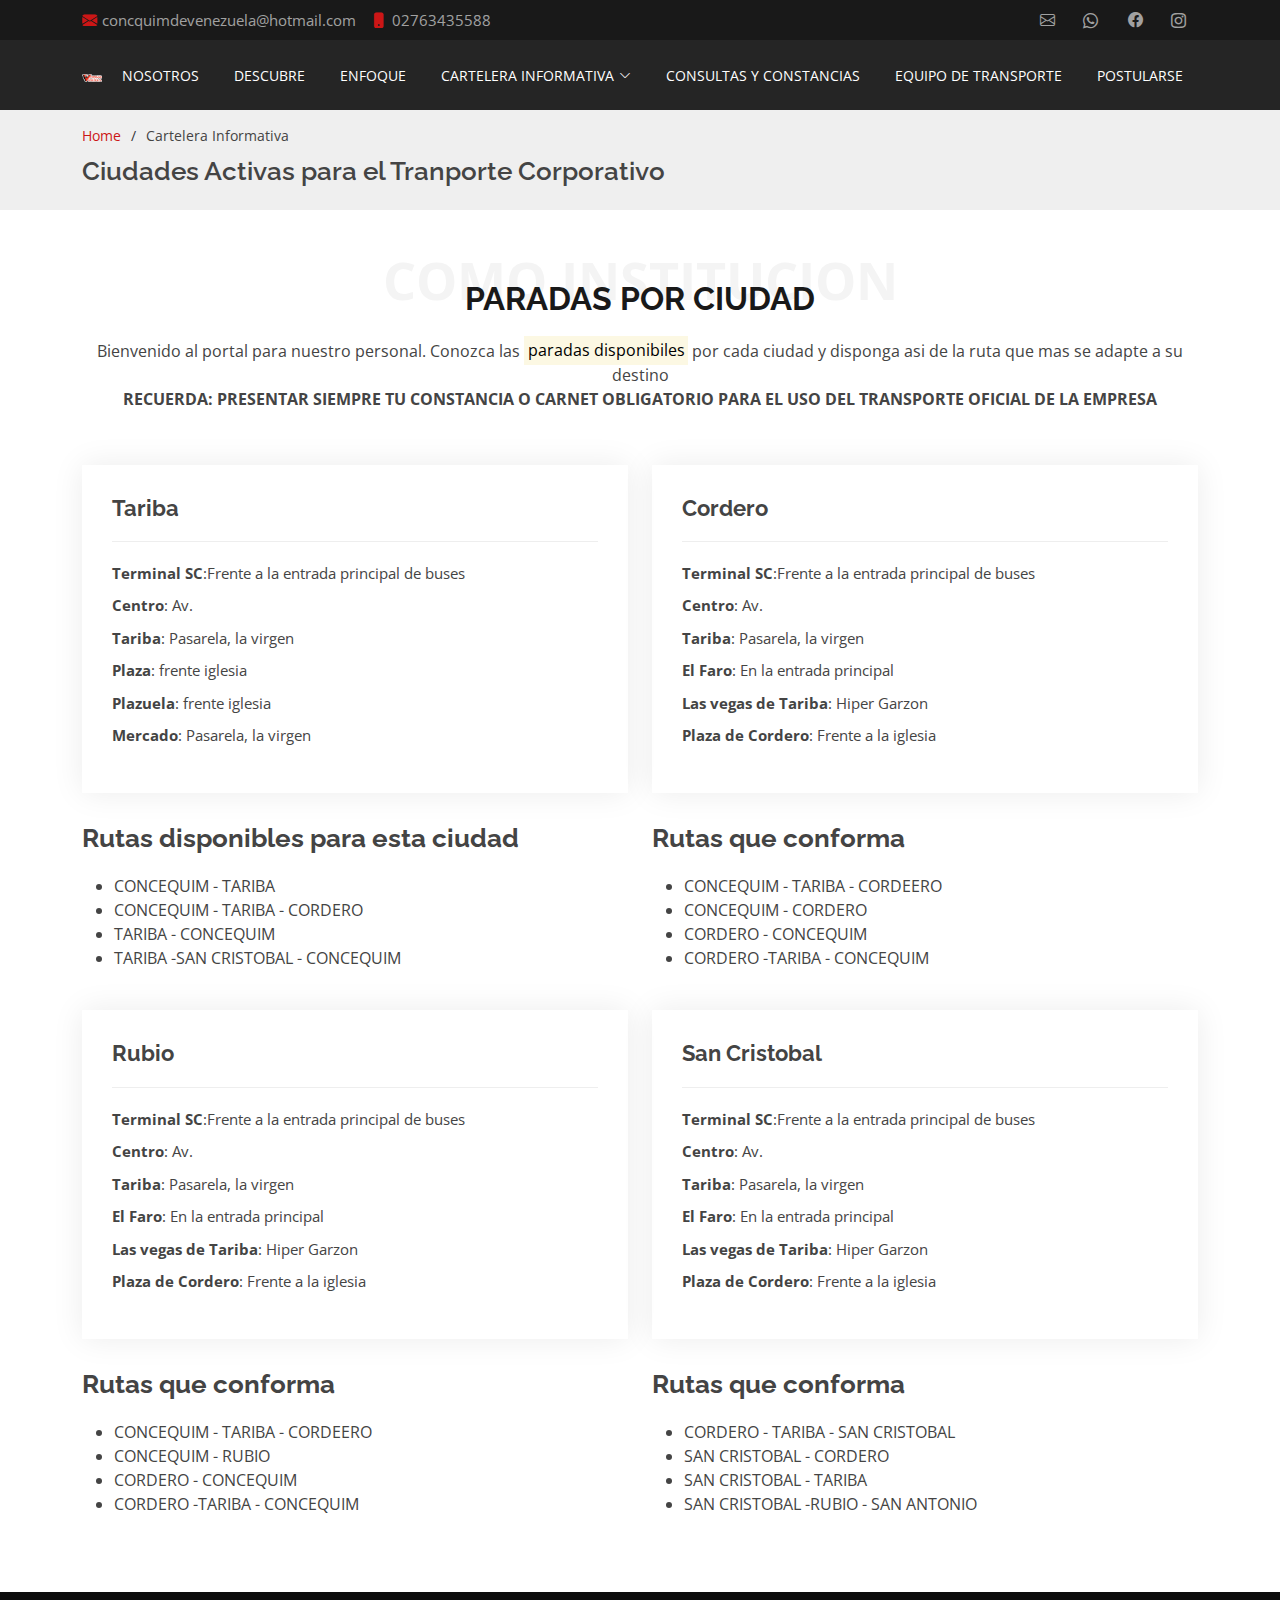
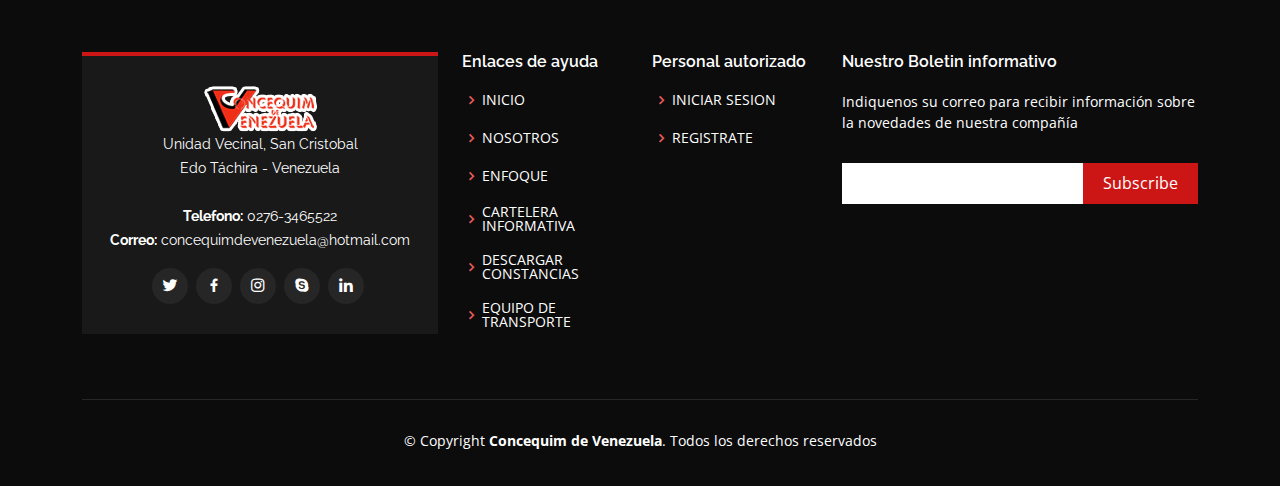
<file: stops.html>
<!DOCTYPE html>
<html lang="en">

<head>
  <meta charset="utf-8">
  <meta content="width=device-width, initial-scale=1.0" name="viewport">

  <title>Paradas y destinos</title>
  <meta content="" name="description">
  <meta content="" name="keywords">

  <!-- Favicons -->
  <link href="assets/img/main/logo-nav.png" rel="icon">
  <link href="assets/img/main/logo-nav.png" rel="apple-touch-icon">

  <!-- Google Fonts -->
  <link href="https://fonts.googleapis.com/css?family=Open+Sans:300,300i,400,400i,600,600i,700,700i|Raleway:300,300i,400,400i,500,500i,600,600i,700,700i|Poppins:300,300i,400,400i,500,500i,600,600i,700,700i" rel="stylesheet">

  <!-- Vendor CSS Files -->
  <link href="assets/vendor/aos/aos.css" rel="stylesheet">
  <link href="assets/vendor/bootstrap/css/bootstrap.min.css" rel="stylesheet">
  <link href="assets/vendor/bootstrap-icons/bootstrap-icons.css" rel="stylesheet">
  <link href="assets/vendor/boxicons/css/boxicons.min.css" rel="stylesheet">
  <link href="assets/vendor/glightbox/css/glightbox.min.css" rel="stylesheet">
  <link href="assets/vendor/swiper/swiper-bundle.min.css" rel="stylesheet">

  <!-- Template Main CSS File -->
  <link href="assets/css/style.css" rel="stylesheet">

  <!-- =======================================================
  * Template Name: Day - v4.6.0
  * Template URL: https://bootstrapmade.com/day-multipurpose-html-template-for-free/
  * Author: BootstrapMade.com
  * License: https://bootstrapmade.com/license/
  ======================================================== -->
</head>

<body>

  <!-- ======= Top Bar ======= -->
 <!-- ======= Top Bar ======= -->
 <section id="topbar" class="d-flex align-items-center">
  <div class="container d-flex justify-content-center justify-content-md-between">
    <div class="contact-info d-flex align-items-center">
      <i class="bi bi-envelope-fill"></i><a href="mailto:contact@example.com">concquimdevenezuela@hotmail.com</a>
      <i class="bi bi-phone-fill phone-icon"></i> 02763435588
    </div>
    <div class="social-links d-none d-md-block">
      <a href="#" class="twitter"><i class="bi bi-envelope"></i></a>
      <a href="#" class="twitter"><i class="bi bi-whatsapp"></i></a>
      <a href="#" class="facebook"><i class="bi bi-facebook"></i></a>
      <a href="#" class="instagram"><i class="bi bi-instagram"></i></a> 
    </div>
  </div>
</section>

<!-- ======= Header ======= -->
<header id="header" class="d-flex align-items-center">
  <div class="container d-flex align-items-center justify-content-between">

  <!--   <h1 class="logo"><a href="index.html">Concequim de Venezuela</a></h1> -->
    <!-- Uncomment below if you prefer to use an image logo -->
    <a href="index.html" class="logo"><img src="assets/img/main/logo-nav (1).png" alt="" class="img-fluid"></a>

    <nav id="navbar" class="navbar">
      <ul>
        <!-- <li><a class="nav-link scrollto active" href="#hero">INICIO</a></li> -->
        <li><a class="nav-link scrollto" href="index.html#about">NOSOTROS</a></li>
        <li><a class="nav-link scrollto" href="index.html#information-here">DESCUBRE</a></li>
        <li><a class="nav-link scrollto" href="index.html#services">ENFOQUE</a></li>
        <!-- <li><a class="nav-link scrollto " href="#portfolio">Portfolio</a></li> -->
        <li class="dropdown"><a href="index.html#information"><span>CARTELERA INFORMATIVA</span><i class="bi bi-chevron-down"></i></a>
          <ul>
            <li class="dropdown"><a href="#"><span>SERVICIO DE TRANSPORTE</span> <i class="bi bi-chevron-right"></i></a>
              <ul>
                <li><a href="portfolio-details.html">PARADAS Y DESTINOS</a></li>
                <li><a href="routes.html">RUTAS ACTIVAS</a></li>
              </ul>
            </li>
            <li><a href="#">INICIAR SESION</a></li>
            <li><a href="#">REGISTRATE</a></li>
          </ul>
        </li>
        <li><a class="nav-link scrollto" href="index.html#downoald">CONSULTAS Y CONSTANCIAS</a></li>
        <li><a class="nav-link scrollto" href="index.html#team">EQUIPO DE TRANSPORTE</a></li>
        <li><a class="nav-link scrollto" href="index.html#contact">POSTULARSE</a></li>
      </ul>
      <i class="bi bi-list mobile-nav-toggle"></i>
    </nav><!-- .navbar -->

  </div>
</header><!-- End Header -->
  <main id="main">

    <!-- ======= Breadcrumbs ======= -->
    <section id="breadcrumbs" class="breadcrumbs">
      <div class="container">

        <ol>
          <li><a href="index.html">Home</a></li>
          <li>Cartelera Informativa</li>
        </ol>
        <h2>Ciudades Activas para el Tranporte Corporativo</h2>

      </div>
    </section><!-- End Breadcrumbs -->

    <!-- ======= Portfolio Details Section ======= -->
    <section id="portfolio-details" class="portfolio-details">
      <div class="container">

        <div class="row gy-4">

          <div class="section-title">
            <span>COMO INSTITUCION</span>
            <h2>Paradas por ciudad</h2>
            <p>Bienvenido al portal para nuestro personal. Conozca las  <mark>paradas disponibiles</mark>  por cada ciudad y disponga asi de la ruta que mas se adapte a su destino</p>
            <p><b>RECUERDA: PRESENTAR SIEMPRE TU CONSTANCIA O CARNET OBLIGATORIO PARA EL USO DEL TRANSPORTE OFICIAL DE LA EMPRESA</b></p>
          </div>

<!--           <div class="col-lg-8">
            <div class="portfolio-details-slider swiper">
              <div class="swiper-wrapper align-items-center">

                <div class="swiper-slide">
                  <img src="assets/img/portfolio/portfolio-1.jpg" alt="">
                </div>

                <div class="swiper-slide">
                  <img src="assets/img/portfolio/portfolio-2.jpg" alt="">
                </div>

                <div class="swiper-slide">
                  <img src="assets/img/portfolio/portfolio-3.jpg" alt="">
                </div>

              </div>
              <div class="swiper-pagination"></div>
            </div>
          </div> -->

          <div class="col-lg-6">
            <div class="portfolio-info">
              <h3>Tariba</h3>
              <ul>
                <li><strong>Terminal SC</strong>:Frente a la entrada principal de buses</li>
                <li><strong>Centro</strong>: Av. </li>
                <li><strong>Tariba</strong>: Pasarela, la virgen </li>
                <li><strong>Plaza</strong>: frente iglesia </li>
                <li><strong>Plazuela</strong>: frente iglesia </li>
                <li><strong>Mercado</strong>: Pasarela, la virgen </li>
              </ul>
            </div>
            <div class="portfolio-description">
              <h2>Rutas disponibles para esta ciudad</h2>
              <ul>
                <li><!-- <i class="bi bi-check-circle"> --></i> CONCEQUIM - TARIBA</li>
                <li></i> CONCEQUIM - TARIBA - CORDERO</li>
                <li></i> TARIBA - CONCEQUIM</li>
                <li></i>TARIBA -SAN CRISTOBAL - CONCEQUIM </li>
              </ul>
            <!--   <p>
                Autem ipsum nam porro corporis rerum. Quis eos dolorem eos itaque inventore commodi labore quia quia. Exercitationem repudiandae officiis neque suscipit non officia eaque itaque enim. Voluptatem officia accusantium nesciunt est omnis tempora consectetur dignissimos. Sequi nulla at esse enim cum deserunt eius.
              </p> -->
            </div>
          </div>

          <div class="col-lg-6">
            <div class="portfolio-info">
              <h3>Cordero</h3>
              <ul>
                <li><strong>Terminal SC</strong>:Frente a la entrada principal de buses</li>
                <li><strong>Centro</strong>: Av. </li>
                <li><strong>Tariba</strong>: Pasarela, la virgen </li>
                <li><strong>El Faro</strong>: En la entrada principal</li>
                <li><strong>Las vegas de Tariba</strong>: Hiper Garzon</li>
                <li><strong>Plaza de Cordero</strong>: Frente a la iglesia</li>
              </ul>
            </div>
            <div class="portfolio-description">
              <h2>Rutas que conforma</h2>
              <ul>
                <li><!-- <i class="bi bi-check-circle"> --></i> CONCEQUIM - TARIBA - CORDEERO</li>
                <li></i> CONCEQUIM - CORDERO </li>
                <li></i> CORDERO - CONCEQUIM</li>
                <li></i>CORDERO -TARIBA - CONCEQUIM </li>
              </ul>
            </div>
          </div>

          <div class="col-lg-6">
            <div class="portfolio-info">
              <h3>Rubio</h3>
              <ul>
                <li><strong>Terminal SC</strong>:Frente a la entrada principal de buses</li>
                <li><strong>Centro</strong>: Av. </li>
                <li><strong>Tariba</strong>: Pasarela, la virgen </li>
                <li><strong>El Faro</strong>: En la entrada principal</li>
                <li><strong>Las vegas de Tariba</strong>: Hiper Garzon</li>
                <li><strong>Plaza de Cordero</strong>: Frente a la iglesia</li>
              </ul>
            </div>
            <div class="portfolio-description">
              <h2>Rutas que conforma</h2>
              <ul>
                <li><!-- <i class="bi bi-check-circle"> --></i> CONCEQUIM - TARIBA - CORDEERO</li>
                <li></i> CONCEQUIM - RUBIO </li>
                <li></i> CORDERO - CONCEQUIM</li>
                <li></i>CORDERO -TARIBA - CONCEQUIM </li>
              </ul>
            </div>
          </div>

          <div class="col-lg-6">
            <div class="portfolio-info">
              <h3>San Cristobal</h3>
              <ul>
                <li><strong>Terminal SC</strong>:Frente a la entrada principal de buses</li>
                <li><strong>Centro</strong>: Av. </li>
                <li><strong>Tariba</strong>: Pasarela, la virgen </li>
                <li><strong>El Faro</strong>: En la entrada principal</li>
                <li><strong>Las vegas de Tariba</strong>: Hiper Garzon</li>
                <li><strong>Plaza de Cordero</strong>: Frente a la iglesia</li>
              </ul>
            </div>
            <div class="portfolio-description">
              <h2>Rutas que conforma</h2>
              <ul>
                <li><!-- <i class="bi bi-check-circle"> --></i> CORDERO - TARIBA - SAN CRISTOBAL</li>
                <li></i> SAN CRISTOBAL - CORDERO </li>
                <li></i> SAN CRISTOBAL - TARIBA</li>
                <li></i>SAN CRISTOBAL -RUBIO - SAN ANTONIO </li>
              </ul>
            </div>
          </div>

        </div>

      </div>
    </section><!-- End Portfolio Details Section -->

  </main><!-- End #main -->

 <!-- ======= Footer ======= -->
 <footer id="footer">
  <div class="footer-top">
    <div class="container">
      <div class="row">

        <div class="col-lg-4 col-md-6">
          <div class="footer-info">
            <a href="index.html" class="logo"><img src="assets/img/main/logo-nav (1).png" alt="" class="img-fluid"></a>
            <p>
              Unidad Vecinal, San Cristobal <br>
              Edo Táchira - Venezuela<br><br>
              <strong>Telefono:</strong> 0276-3465522<br>
              <strong>Correo:</strong> concequimdevenezuela@hotmail.com<br>
            </p>
            <div class="social-links mt-3">
              <a href="#" class="twitter"><i class="bx bxl-twitter"></i></a>
              <a href="#" class="facebook"><i class="bx bxl-facebook"></i></a>
              <a href="#" class="instagram"><i class="bx bxl-instagram"></i></a>
              <a href="#" class="google-plus"><i class="bx bxl-skype"></i></a>
              <a href="#" class="linkedin"><i class="bx bxl-linkedin"></i></a>
            </div>
          </div>
        </div>

        <div class="col-lg-2 col-md-6 footer-links">
          <h4>Enlaces de ayuda</h4>
          <ul>
            <li><i class="bx bx-chevron-right"></i> <a href="#">INICIO</a></li>
            <li><i class="bx bx-chevron-right"></i> <a href="#">NOSOTROS</a></li>
            <li><i class="bx bx-chevron-right"></i> <a href="#">ENFOQUE</a></li>
            <li><i class="bx bx-chevron-right"></i> <a href="#">CARTELERA INFORMATIVA</a></li>
            <li><i class="bx bx-chevron-right"></i> <a href="#">DESCARGAR CONSTANCIAS</a></li>
            <li><i class="bx bx-chevron-right"></i> <a href="#">EQUIPO DE TRANSPORTE</a></li>
          </ul>
        </div>

        <div class="col-lg-2 col-md-6 footer-links">
          <h4>Personal autorizado</h4>
          <ul>
            <li><i class="bx bx-chevron-right"></i> <a href="#">INICIAR SESION</a></li>
            <li><i class="bx bx-chevron-right"></i> <a href="#">REGISTRATE</a></li>
          </ul>
        </div>

        <div class="col-lg-4 col-md-6 footer-newsletter">
          <h4>Nuestro Boletin informativo</h4>
          <p>Indiquenos su correo para recibir información sobre la novedades de nuestra compañía</p>
          <form action="" method="post">
            <input type="email" name="email"><input type="submit" value="Subscribe">
          </form>

        </div>

      </div>
    </div>
  </div>

  <div class="container">
    <div class="copyright">
      <!-- &copy; Copyright <strong><span>Day</span></strong>. All Rights Reserved -->
      &copy; Copyright <strong><span>Concequim de Venezuela</span></strong>. Todos los derechos reservados
    </div>
    <div class="credits">
      <!-- All the links in the footer should remain intact. -->
      <!-- You can delete the links only if you purchased the pro version. -->
      <!-- Licensing information: https://bootstrapmade.com/license/ -->
      <!-- Purchase the pro version with working PHP/AJAX contact form: https://bootstrapmade.com/day-multipurpose-html-template-for-free/ -->
     <!--  Designed by <a href="https://bootstrapmade.com/">BootstrapMade</a> -->
    </div>
  </div>
</footer><!-- End Footer -->

  <a href="#" class="back-to-top d-flex align-items-center justify-content-center"><i class="bi bi-arrow-up-short"></i></a>
  <div id="preloader"></div>

  <!-- Vendor JS Files -->
  <script src="assets/vendor/aos/aos.js"></script>
  <script src="assets/vendor/bootstrap/js/bootstrap.bundle.min.js"></script>
  <script src="assets/vendor/glightbox/js/glightbox.min.js"></script>
  <script src="assets/vendor/isotope-layout/isotope.pkgd.min.js"></script>
  <script src="assets/vendor/php-email-form/validate.js"></script>
  <script src="assets/vendor/swiper/swiper-bundle.min.js"></script>

  <!-- Template Main JS File -->
  <script src="assets/js/main.js"></script>

</body>

</html>
</file>
<file: assets/css/style.css>
/**
* Template Name: Day - v4.6.0
* Template URL: https://bootstrapmade.com/day-multipurpose-html-template-for-free/
* Author: BootstrapMade.com
* License: https://bootstrapmade.com/license/
*/

/*--------------------------------------------------------------
# General
--------------------------------------------------------------*/
body {
  font-family: "Open Sans", sans-serif;
  color: #444444;
}

a {
  color: #cc1616;
  text-decoration: none;
}

a:hover {
  color: #f7f7f7;
  text-decoration: none;
}

h1, h2, h3, h4, h5, h6 {
  font-family: "Raleway", sans-serif;
}

/*--------------------------------------------------------------
# Back to top button
--------------------------------------------------------------*/
.back-to-top {
  position: fixed;
  visibility: hidden;
  opacity: 0;
  right: 15px;
  bottom: 15px;
  z-index: 996;
  background: #cc1616;
  width: 40px;
  height: 40px;
  transition: all 0.4s;
}
.back-to-top i {
  font-size: 28px;
  color: #fff;
  line-height: 0;
}
.back-to-top:hover {
  background: #e72323;
  color: #fff;
}
.back-to-top.active {
  visibility: visible;
  opacity: 1;
}

/*--------------------------------------------------------------
# Preloader
--------------------------------------------------------------*/
#preloader {
  position: fixed;
  top: 0;
  left: 0;
  right: 0;
  bottom: 0;
  z-index: 9999;
  overflow: hidden;
  background: #fff;
}

#preloader:before {
  content: "";
  position: fixed;
  top: calc(50% - 30px);
  left: calc(50% - 30px);
  border: 6px solid #cc1616;
  border-top-color: #efefef;
  border-radius: 50%;
  width: 60px;
  height: 60px;
  -webkit-animation: animate-preloader 1s linear infinite;
  animation: animate-preloader 1s linear infinite;
}

@-webkit-keyframes animate-preloader {
  0% {
    transform: rotate(0deg);
  }
  100% {
    transform: rotate(360deg);
  }
}

@keyframes animate-preloader {
  0% {
    transform: rotate(0deg);
  }
  100% {
    transform: rotate(360deg);
  }
}
/*--------------------------------------------------------------
# Disable aos animation delay on mobile devices
--------------------------------------------------------------*/
@media screen and (max-width: 768px) {
  [data-aos-delay] {
    transition-delay: 0 !important;
  }
}
/*--------------------------------------------------------------
# Top Bar
--------------------------------------------------------------*/
#topbar {
  background: #191919;
  font-size: 15px;
  height: 40px;
  padding: 0;
  color: rgba(255, 255, 255, 0.6);
}
#topbar .contact-info a {
  line-height: 0;
  color: rgba(255, 255, 255, 0.6);
  transition: 0.3s;
}
#topbar .contact-info a:hover {
  color: #fff;
}
#topbar .contact-info i {
  color: #cc1616;
  line-height: 0;
  margin-right: 5px;
}
#topbar .contact-info .phone-icon {
  margin-left: 15px;
}
#topbar .social-links a {
  color: rgba(255, 255, 255, 0.6);
  padding: 4px 12px;
  display: inline-block;
  line-height: 1px;
  transition: 0.3s;
}
#topbar .social-links a:hover {
  color: #fff;
}

/*--------------------------------------------------------------
# Header
--------------------------------------------------------------*/
#header {
  background: rgba(25, 25, 25, 0.95);
  transition: all 0.5s;
  z-index: 997;
  height: 70px;
}
#header.fixed-top {
  background: #191919;
}
#header .logo {
  font-size: 30px;
  margin: 0;
  padding: 0;
  line-height: 1;
  font-weight: 700;
  letter-spacing: 2px;
  text-transform: uppercase;
}
#header .logo a {
  color: #fff;
}
#header .logo img {
  max-height: 40px;
}

.scrolled-offset {
  margin-top: 70px;
}

/*--------------------------------------------------------------
# Navigation Menu
--------------------------------------------------------------*/
/**
* Desktop Navigation 
*/
.navbar {
  padding: 0;
}
.navbar ul {
  margin: 0;
  padding: 0;
  display: flex;
  list-style: none;
  align-items: center;
}
.navbar li {
  position: relative;
}
.navbar > ul > li {
  margin-left: 5px;
}
.navbar a, .navbar a:focus {
  display: flex;
  align-items: center;
  justify-content: space-between;
  padding: 25px 15px 24px 15px;
  font-size: 14px;
  color: #fff;
  white-space: nowrap;
  transition: 0.3s;
}
.navbar a i, .navbar a:focus i {
  font-size: 12px;
  line-height: 0;
  margin-left: 5px;
}
.navbar a:hover, .navbar .active, .navbar .active:focus, .navbar li:hover > a {
  background: #cc1616;

}
.navbar .dropdown ul {
  display: block;
  position: absolute;
  left: 0;
  top: calc(100% + 30px);
  margin: 0;
  padding: 10px 0;
  z-index: 99;
  opacity: 0;
  visibility: hidden;
  background: #fff;
  box-shadow: 0px 0px 30px rgba(127, 137, 161, 0.25);
  transition: 0.3s;
}
.navbar .dropdown ul li {
  min-width: 200px;
}
.navbar .dropdown ul a {
  padding: 10px 20px;
  color: #191919;
}
.navbar .dropdown ul a i {
  font-size: 12px;
}
.navbar .dropdown ul a:hover, .navbar .dropdown ul .active:hover, .navbar .dropdown ul li:hover > a {
  color: #fff;
}
.navbar .dropdown:hover > ul {
  opacity: 1;
  top: 100%;
  visibility: visible;
}
.navbar .dropdown .dropdown ul {
  top: 0;
  left: calc(100% - 30px);
  visibility: hidden;
}
.navbar .dropdown .dropdown:hover > ul {
  opacity: 1;
  top: 0;
  left: 100%;
  visibility: visible;
}
@media (max-width: 1366px) {
  .navbar .dropdown .dropdown ul {
    left: -90%;
  }
  .navbar .dropdown .dropdown:hover > ul {
    left: -100%;
  }
}

/**
* Mobile Navigation 
*/
.mobile-nav-toggle {
  color: #fff;
  font-size: 28px;
  cursor: pointer;
  display: none;
  line-height: 0;
  transition: 0.5s;
}
.mobile-nav-toggle.bi-x {
  color: #cc1616;
}

@media (max-width: 991px) {
  .mobile-nav-toggle {
    display: block;
  }

  .navbar ul {
    display: none;
  }
}
.navbar-mobile {
  position: fixed;
  overflow: hidden;
  top: 0;
  right: 0;
  left: 0;
  bottom: 0;
  background: rgba(0, 0, 0, 0.9);
  transition: 0.3s;
  z-index: 999;
}
.navbar-mobile .mobile-nav-toggle {
  position: absolute;
  top: 15px;
  right: 15px;
}
.navbar-mobile ul {
  display: block;
  position: absolute;
  top: 55px;
  right: 15px;
  bottom: 15px;
  left: 15px;
  padding: 10px 0;
  background-color: #fff;
  overflow-y: auto;
  transition: 0.3s;
}
.navbar-mobile a, .navbar-mobile a:focus {
  padding: 10px 20px;
  font-size: 15px;
  color: #191919;
}
.navbar-mobile a:hover, .navbar-mobile .active, .navbar-mobile li:hover > a {
  color: #cc1616;
  background: none;
}
.navbar-mobile .getstarted, .navbar-mobile .getstarted:focus {
  margin: 15px;
}
.navbar-mobile .dropdown ul {
  position: static;
  display: none;
  margin: 10px 20px;
  padding: 10px 0;
  z-index: 99;
  opacity: 1;
  visibility: visible;
  background: #fff;
  box-shadow: 0px 0px 30px rgba(127, 137, 161, 0.25);
}
.navbar-mobile .dropdown ul li {
  min-width: 200px;
}
.navbar-mobile .dropdown ul a {
  padding: 10px 20px;
}
.navbar-mobile .dropdown ul a i {
  font-size: 12px;
}
.navbar-mobile .dropdown ul a:hover, .navbar-mobile .dropdown ul .active:hover, .navbar-mobile .dropdown ul li:hover > a {
  color: #cc1616;
}
.navbar-mobile .dropdown > .dropdown-active {
  display: block;
}

/*--------------------------------------------------------------
# Hero Section
--------------------------------------------------------------*/
#hero {
  width: 100%;
  height: calc(100vh - 110px);
  background: url("../img/main/slider.png") top center;
  background-size: cover;
  position: relative;
}
#hero:before {
  content: "";
  background: rgba(0, 0, 0, 0.5);
  position: absolute;
  bottom: 0;
  top: 0;
  left: 0;
  right: 0;
}
#hero h1 {
  margin: 0 0 10px 0;
  font-size: 48px;
  font-weight: 700;
  line-height: 56px;
  text-transform: uppercase;
  color: #fff;
}
#hero h2 {
  color: #eee;
  margin-bottom: 30px;
  font-size: 24px;
}
#hero .btn-get-started {
  font-family: "Raleway", sans-serif;
  text-transform: uppercase;
  font-weight: 500;
  font-size: 14px;
  letter-spacing: 0.5px;
  display: inline-block;
  padding: 10px 28px;
  transition: 0.5s;
  border: 2px solid #fff;
  color: #fff;
}
#hero .btn-get-started:hover {
  background: #cc1616;
  border-color: #cc1616;
}
@media (min-width: 1024px) {
  #hero {
    background-attachment: fixed;
  }
}
@media (max-width: 768px) {
  #hero {
    text-align: center;
  }
  #hero .container {
    padding-top: 40px;
  }
  #hero h1 {
    font-size: 28px;
    line-height: 36px;
  }
  #hero h2 {
    font-size: 18px;
    line-height: 24px;
    margin-bottom: 30px;
  }
}

/*--------------------------------------------------------------
# Sections General
--------------------------------------------------------------*/
section {
  padding: 60px 0;
  overflow: hidden;
}

.section-title {
  text-align: center;
  padding: 30px 0;
  position: relative;
}
.section-title h2 {
  font-size: 32px;
  font-weight: 700;
  text-transform: uppercase;
  margin-bottom: 20px;
  padding-bottom: 0;
  color: #191919;
  position: relative;
  z-index: 2;
}
.section-title span {
  position: absolute;
  top: 30px;
  color: #f4f4f4;
  left: 0;
  right: 0;
  z-index: 1;
  font-weight: 700;
  font-size: 52px;
  text-transform: uppercase;
  line-height: 0;
}
.section-title p {
  margin-bottom: 0;
  position: relative;
  z-index: 2;
}
@media (max-width: 575px) {
  .section-title h2 {
    font-size: 28px;
    margin-bottom: 15px;
  }
  .section-title span {
    font-size: 38px;
  }
}

/*--------------------------------------------------------------
# About
--------------------------------------------------------------*/
.about .content h3 {
  font-weight: 600;
  font-size: 26px;
}
.about .content ul {
  list-style: none;
  padding: 0;
}
.about .content ul li {
  padding-bottom: 10px;
}
.about .content ul i {
  font-size: 20px;
  padding-right: 4px;
  color: #cc1616;
}
.about .content p:last-child {
  margin-bottom: 0;
}

/*--------------------------------------------------------------
# Why Us
--------------------------------------------------------------*/
.why-us {
  padding-top: 10px;
}
.why-us .box {
  padding: 50px 30px;
  box-shadow: 0px 2px 15px rgba(0, 0, 0, 0.1);
  transition: all ease-in-out 0.3s;
}
.why-us .box span {
  display: block;
  font-size: 28px;
  font-weight: 700;
  color: #ed5b5b;
}
.why-us .box h4 {
  font-size: 24px;
  font-weight: 600;
  padding: 0;
  margin: 20px 0;
  color: #191919;
}
.why-us .box p {
  color: #aaaaaa;
  font-size: 15px;
  margin: 0;
  padding: 0;
}
.why-us .box:hover {
  background: #cc1616;
  padding: 30px 30px 70px 30px;
  box-shadow: 10px 15px 30px rgba(0, 0, 0, 0.18);
}
.why-us .box:hover span, .why-us .box:hover h4, .why-us .box:hover p {
  color: #fff;
}

/*--------------------------------------------------------------
# Clients
--------------------------------------------------------------*/
.clients {
  background: #f2f2f2;
  padding: 15px 0;
  text-align: center;
}
.clients img {
  width: 50%;
  filter: grayscale(100);
  transition: all 0.4s ease-in-out;
  display: inline-block;
  padding: 15px 0;
}
.clients img:hover {
  filter: none;
  transform: scale(1.2);
}
@media (max-width: 768px) {
  .clients img {
    width: 40%;
  }
}

/*--------------------------------------------------------------
# Services
--------------------------------------------------------------*/
.services .icon-box {
  text-align: center;
  padding: 80px 20px;
  transition: all ease-in-out 0.3s;
  box-shadow: 0px 2px 15px rgba(0, 0, 0, 0.1);
}
.services .icon-box .icon {
  margin: 0 auto;
  width: 64px;
  height: 64px;
  background: #cc1616;
  transition: all 0.3s ease-out 0s;
  display: flex;
  align-items: center;
  justify-content: center;
  margin-bottom: 20px;
  transform-style: preserve-3d;
}
.services .icon-box .icon i {
  color: #fff;
  font-size: 28px;
}
.services .icon-box .icon::before {
  position: absolute;
  content: "";
  left: -8px;
  top: -8px;
  height: 100%;
  width: 100%;
  background: #fce5e5;
  transition: all 0.3s ease-out 0s;
  transform: translateZ(-1px);
}
.services .icon-box h4 {
  font-weight: 700;
  margin-bottom: 15px;
  font-size: 24px;
}
.services .icon-box h4 a {
  color: #191919;
}
.services .icon-box p {
  line-height: 24px;
  font-size: 14px;
  margin-bottom: 0;
}
.services .icon-box:hover {
  background: #cc1616;
  border-color: #cc1616;
  padding: 70px 20px 90px 20px;
}
.services .icon-box:hover .icon {
  background: #fff;
}
.services .icon-box:hover .icon i {
  color: #cc1616;
}
.services .icon-box:hover .icon::before {
  background: #e82d2d;
}
.services .icon-box:hover h4 a, .services .icon-box:hover p {
  color: #fff;
}

/*--------------------------------------------------------------
# Cta
--------------------------------------------------------------*/
.cta {
  background: linear-gradient(rgba(2, 2, 2, 0.5), rgba(0, 0, 0, 0.5)), url("../img/main/banner-1.jpg") fixed center center;
  background-size: cover;
  padding: 120px 0;
}
.cta h3 {
  color: #fff;
  font-size: 28px;
  font-weight: 700;
}
.cta p {
  color: #fff;
}
.cta .cta-btn {
  font-family: "Raleway", sans-serif;
  text-transform: uppercase;
  font-weight: 500;
  font-size: 14px;
  letter-spacing: 1px;
  display: inline-block;
  padding: 10px 28px;
  transition: 0.5s;
  margin-top: 10px;
  border: 2px solid #fff;
  color: #fff;
}
.cta .cta-btn:hover {
  background: #cc1616;
  border: 2px solid #cc1616;
}

/*--------------------------------------------------------------
# Portfolio
--------------------------------------------------------------*/
.portfolio #portfolio-flters {
  padding: 0;
  margin: 0 auto 25px auto;
  list-style: none;
  text-align: center;
  border-radius: 50px;
}
.portfolio #portfolio-flters li {
  cursor: pointer;
  display: inline-block;
  padding: 10px 15px;
  font-size: 15px;
  font-weight: 500;
  line-height: 1;
  text-transform: uppercase;
  color: #444444;
  margin-bottom: 5px;
  transition: all 0.3s ease-in-out;
  font-family: "Poppins", sans-serif;
}
.portfolio #portfolio-flters li:hover, .portfolio #portfolio-flters li.filter-active {
  color: #e82d2d;
}
.portfolio #portfolio-flters li:last-child {
  margin-right: 0;
}
.portfolio .portfolio-item {
  margin-bottom: 30px;
}
.portfolio .portfolio-item .portfolio-info {
  opacity: 0;
  position: absolute;
  left: 30px;
  right: 30px;
  bottom: 0;
  z-index: 3;
  transition: all ease-in-out 0.3s;
  background: rgba(255, 255, 255, 0.9);
  padding: 15px;
}
.portfolio .portfolio-item .portfolio-info h4 {
  font-size: 18px;
  color: #fff;
  font-weight: 600;
  color: #191919;
}
.portfolio .portfolio-item .portfolio-info p {
  color: #4c4c4c;
  font-size: 14px;
  margin-bottom: 0;
}
.portfolio .portfolio-item .portfolio-info .preview-link, .portfolio .portfolio-item .portfolio-info .details-link {
  position: absolute;
  right: 40px;
  font-size: 24px;
  top: calc(50% - 18px);
  color: #333333;
}
.portfolio .portfolio-item .portfolio-info .preview-link:hover, .portfolio .portfolio-item .portfolio-info .details-link:hover {
  color: #cc1616;
}
.portfolio .portfolio-item .portfolio-info .details-link {
  right: 10px;
}
.portfolio .portfolio-item .portfolio-links {
  opacity: 0;
  left: 0;
  right: 0;
  text-align: center;
  z-index: 3;
  position: absolute;
  transition: all ease-in-out 0.3s;
}
.portfolio .portfolio-item .portfolio-links a {
  color: #fff;
  margin: 0 2px;
  font-size: 28px;
  display: inline-block;
  transition: 0.3s;
}
.portfolio .portfolio-item .portfolio-links a:hover {
  color: #e82d2d;
}
.portfolio .portfolio-item:hover .portfolio-info {
  opacity: 1;
  bottom: 20px;
}

/*--------------------------------------------------------------
# Portfolio Details
--------------------------------------------------------------*/
.portfolio-details {
  padding-top: 40px;
}
.portfolio-details .portfolio-details-slider img {
  width: 100%;
}
.portfolio-details .portfolio-details-slider .swiper-pagination {
  margin-top: 20px;
  position: relative;
}
.swiper-pagination .swiper-pagination-bullet {
  width: 12px;
  height: 12px;
  background-color: #fff;
  opacity: 1;
  border: 1px solid #cc1616;
}
.swiper-pagination .swiper-pagination-bullet-active {
  background-color: #cc1616;
}
.portfolio-details .portfolio-info {
  padding: 30px;
  box-shadow: 0px 0 30px rgba(25, 25, 25, 0.08);
}
.portfolio-details .portfolio-info h3 {
  font-size: 22px;
  font-weight: 700;
  margin-bottom: 20px;
  padding-bottom: 20px;
  border-bottom: 1px solid #eee;
}
.portfolio-details .portfolio-info ul {
  list-style: none;
  padding: 0;
  font-size: 15px;
}
.portfolio-details .portfolio-info ul li + li {
  margin-top: 10px;
}
.portfolio-details .portfolio-description {
  padding-top: 30px;
}
.portfolio-details .portfolio-description h2 {
  font-size: 26px;
  font-weight: 700;
  margin-bottom: 20px;
}
.portfolio-details .portfolio-description p {
  padding: 0;
}

/*--------------------------------------------------------------
# Pricing
--------------------------------------------------------------*/
.pricing .box {
  padding: 20px;
  background: #f9f9f9;
  text-align: center;
  border-radius: 8px;
  position: relative;
  overflow: hidden;
}
.pricing .box h3 {
  font-weight: 400;
  padding: 15px;
  font-size: 18px;
  text-transform: uppercase;
  font-weight: 600;
  color: #191919;
}
.pricing .box h4 {
  font-size: 42px;
  color: #cc1616;
  font-weight: 500;
  font-family: "Open Sans", sans-serif;
  margin-bottom: 20px;
}
.pricing .box h4 sup {
  font-size: 20px;
  top: -15px;
  left: -3px;
}
.pricing .box h4 span {
  color: #bababa;
  font-size: 16px;
  font-weight: 300;
}
.pricing .box ul {
  padding: 0;
  list-style: none;
  color: #191919;
  text-align: center;
  line-height: 20px;
  font-size: 14px;
}
.pricing .box ul li {
  padding-bottom: 16px;
}
.pricing .box ul i {
  color: #cc1616;
  font-size: 18px;
  padding-right: 4px;
}
.pricing .box ul .na {
  color: #ccc;
  text-decoration: line-through;
}
.pricing .box .btn-wrap {
  padding: 15px;
  text-align: center;
}
.pricing .box .btn-buy {
  background: #cc1616;
  display: inline-block;
  padding: 10px 40px;
  color: #fff;
  transition: none;
  font-size: 14px;
  font-weight: 400;
  font-family: "Raleway", sans-serif;
  font-weight: 600;
  transition: 0.3s;
}
.pricing .box .btn-buy:hover {
  background: #e82d2d;
}
.pricing .featured {
  background: #cc1616;
  box-shadow: none;
  color: #fff;
}
.pricing .featured h3, .pricing .featured h4, .pricing .featured ul, .pricing .featured ul li, .pricing .featured ul .na {
  color: #fff;
}
.pricing .featured h4 span {
  color: rgba(255, 255, 255, 0.58);
}
.pricing .featured .btn-wrap {
  padding: 15px;
  text-align: center;
}
.pricing .featured .btn-buy {
  background: rgba(255, 255, 255, 0.2);
}
.pricing .featured .btn-buy:hover {
  background: #fff;
  color: #cc1616;
}

/*--------------------------------------------------------------
# Team
--------------------------------------------------------------*/
.team .member {
  text-align: center;
  margin-bottom: 20px;
  box-shadow: 0px 0px 12px 0px rgba(0, 0, 0, 0.1);
  padding: 30px 20px;
  background: #fff;
}
.team .member img {
  max-width: 60%;
  border-radius: 50%;
  margin: 0 0 30px 0;
}
.team .member h4 {
  font-weight: 700;
  margin-bottom: 2px;
  font-size: 18px;
}
.team .member span {
  font-style: italic;
  display: block;
  font-size: 13px;
}
.team .member p {
  padding-top: 10px;
  font-size: 14px;
  font-style: italic;
  color: #aaaaaa;
}
.team .member .social {
  margin-top: 15px;
}
.team .member .social a {
  color: #919191;
  transition: 0.3s;
}
.team .member .social a:hover {
  color: #cc1616;
}
.team .member .social i {
  font-size: 18px;
  margin: 0 2px;
}

/*--------------------------------------------------------------
# Contact
--------------------------------------------------------------*/
.contact .info-box {
  color: #444444;
  text-align: center;
  box-shadow: 0 0 30px rgba(214, 215, 216, 0.6);
  padding: 20px 0 30px 0;
}
.contact .info-box i {
  font-size: 32px;
  color: #cc1616;
  border-radius: 50%;
  padding: 8px;
  border: 2px dotted #f5a0a0;
}
.contact .info-box h3 {
  font-size: 20px;
  color: #777777;
  font-weight: 700;
  margin: 10px 0;
}
.contact .info-box p {
  padding: 0;
  line-height: 24px;
  font-size: 14px;
  margin-bottom: 0;
}
.contact .php-email-form {
  box-shadow: 0 0 30px rgba(214, 215, 216, 0.6);
  padding: 30px;
}
.contact .php-email-form .error-message {
  display: none;
  color: #fff;
  background: #ed3c0d;
  text-align: left;
  padding: 15px;
  font-weight: 600;
}
.contact .php-email-form .error-message br + br {
  margin-top: 25px;
}
.contact .php-email-form .sent-message {
  display: none;
  color: #fff;
  background: #18d26e;
  text-align: center;
  padding: 15px;
  font-weight: 600;
}
.contact .php-email-form .loading {
  display: none;
  background: #fff;
  text-align: center;
  padding: 15px;
}
.contact .php-email-form .loading:before {
  content: "";
  display: inline-block;
  border-radius: 50%;
  width: 24px;
  height: 24px;
  margin: 0 10px -6px 0;
  border: 3px solid #18d26e;
  border-top-color: #eee;
  -webkit-animation: animate-loading 1s linear infinite;
  animation: animate-loading 1s linear infinite;
}
.contact .php-email-form input, .contact .php-email-form textarea {
  border-radius: 0;
  box-shadow: none;
  font-size: 14px;
}
.contact .php-email-form input::focus, .contact .php-email-form textarea::focus {
  background-color: #cc1616;
}
.contact .php-email-form input {
  padding: 10px 15px;
}
.contact .php-email-form textarea {
  padding: 12px 15px;
}
.contact .php-email-form button[type=submit] {
  background: #cc1616;
  border: 0;
  padding: 10px 24px;
  color: #fff;
  transition: 0.4s;
}
.contact .php-email-form button[type=submit]:hover {
  background: #e82d2d;
}
@-webkit-keyframes animate-loading {
  0% {
    transform: rotate(0deg);
  }
  100% {
    transform: rotate(360deg);
  }
}
@keyframes animate-loading {
  0% {
    transform: rotate(0deg);
  }
  100% {
    transform: rotate(360deg);
  }
}

/*--------------------------------------------------------------
# Breadcrumbs
--------------------------------------------------------------*/
.breadcrumbs {
  padding: 15px 0;
  background: #efefef;
}
.breadcrumbs h2 {
  font-size: 26px;
  font-weight: 600;
}
.breadcrumbs ol {
  display: flex;
  flex-wrap: wrap;
  list-style: none;
  padding: 0 0 10px 0;
  margin: 0;
  font-size: 14px;
}
.breadcrumbs ol li + li {
  padding-left: 10px;
}
.breadcrumbs ol li + li::before {
  display: inline-block;
  padding-right: 10px;
  color: #333333;
  content: "/";
}

/*--------------------------------------------------------------
# Footer
--------------------------------------------------------------*/
#footer {
  background: #0c0c0c;
  padding: 0 0 30px 0;
  color: #fff;
  font-size: 14px;
}
#footer .footer-top {
  padding: 60px 0 30px 0;
}
#footer .footer-top .footer-info {
  margin-bottom: 15px;
  background: #191919;
  color: #fff;
  border-top: 4px solid #cc1616;
  text-align: center;
  padding: 30px 20px;
}
#footer .footer-top .footer-info h3 {
  font-size: 36px;
  margin: 0 0 20px 0;
  padding: 2px 0 2px 0;
  line-height: 1;
  font-weight: 700;
}
#footer .footer-top .footer-info p {
  font-size: 14px;
  line-height: 24px;
  margin-bottom: 0;
  font-family: "Raleway", sans-serif;
}
#footer .footer-top .social-links a {
  font-size: 18px;
  display: inline-block;
  background: #262626;
  color: #fff;
  line-height: 1;
  padding: 8px 0;
  margin-right: 4px;
  border-radius: 50%;
  text-align: center;
  width: 36px;
  height: 36px;
  transition: 0.3s;
}
#footer .footer-top .social-links a:hover {
  background: #cc1616;
  color: #fff;
  text-decoration: none;
}
#footer .footer-top h4 {
  font-size: 16px;
  font-weight: 600;
  color: #fff;
  position: relative;
  padding-bottom: 12px;
}
#footer .footer-top .footer-links {
  margin-bottom: 30px;
}
#footer .footer-top .footer-links ul {
  list-style: none;
  padding: 0;
  margin: 0;
}
#footer .footer-top .footer-links ul i {
  padding-right: 2px;
  color: #ed5b5b;
  font-size: 18px;
  line-height: 1;
}
#footer .footer-top .footer-links ul li {
  padding: 10px 0;
  display: flex;
  align-items: center;
}
#footer .footer-top .footer-links ul li:first-child {
  padding-top: 0;
}
#footer .footer-top .footer-links ul a {
  color: #fff;
  transition: 0.3s;
  display: inline-block;
  line-height: 1;
}
#footer .footer-top .footer-links ul a:hover {
  color: #eb4444;
}
#footer .footer-top .footer-newsletter form {
  margin-top: 30px;
  background: #fff;
  padding: 6px 10px;
  position: relative;
  border-radius: 4;
}
#footer .footer-top .footer-newsletter form input[type=email] {
  border: 0;
  padding: 4px;
  width: calc(100% - 110px);
}
#footer .footer-top .footer-newsletter form input[type=submit] {
  position: absolute;
  top: 0;
  right: 0;
  bottom: 0;
  border: 0;
  background: none;
  font-size: 16px;
  padding: 0 20px;
  background: #cc1616;
  color: #fff;
  transition: 0.3s;
  border-radius: 4;
}
#footer .footer-top .footer-newsletter form input[type=submit]:hover {
  background: #e82d2d;
}
#footer .copyright {
  border-top: 1px solid #262626;
  text-align: center;
  padding-top: 30px;
}
#footer .credits {
  padding-top: 5px;
  text-align: center;
  font-size: 13px;
  color: #fff;
}
#footer .credits a {
  color: #e82d2d;
}
@media (max-width: 575px) {
  #footer .footer-top .footer-info {
    margin: -20px 0 30px 0;
  }
}


#swiper-slide {
  background: linear-gradient(#cc1616, rgba(248, 6, 6, 0.6)), url("../img/main/tresnport-sldie.jpg") fixed center center;
  position: relative;
}


#swiper-slide .carousel .carousel-content {
  font-size: 18px;
  font-weight: 400;
  color: #fff;
  line-height: 28px;
}

#swiper-slide .carousel .slide-margin {
  margin-top: 140px;
}

#swiper-slide .carousel h1 {
  font-size: 64px;
  font-weight: 700;
  margin: 0 0 20px;
  color: #fff;
}

.btn-slide {
 /*  padding: 0 30px;
  line-height: 42px;
  background: #e82d2d;
  color: #fff;
  border-radius: 2px; */
 
  display: inline-block;
  font-size: 14px;
  margin-right: 10px;
  border: 1px solid #4d4d4d;
  font-family: "Raleway", sans-serif;
  text-transform: uppercase;
  background: #cc1616;
  font-weight: 500;
  font-size: 14px;
  letter-spacing: 0.5px;
  display: inline-block;
  padding: 10px 28px;
  margin-top: 40px;
  transition: 0.5s;
  border: 2px solid #fff;
  color: #fff;

}

#swiper-slide .carousel .btn-slide.white {
  border: 1px solid rgba(255, 255, 255, 0.44);
  background: rgba(255, 255, 255, 0.26);
  color: #fff;
}

#swiper-slide .carousel .slider-img {
  text-align: right;
  position: absolute;
}

#swiper-slide .carousel .item {
  background-position: 50%;
  background-repeat: no-repeat;
  background-size: cover;
  left: 0 !important;
  opacity: 0;
  top: 0;
  position: absolute;
  width: 100%;
  display: block !important;
  height: 730px;
  -webkit-transition: opacity ease-in-out 500ms;
  transition: opacity ease-in-out 500ms;
  display: -webkit-box !important;
  display: -ms-flexbox !important;
  display: flex !important;
  -webkit-box-orient: vertical;
  -webkit-box-direction: normal;
  -ms-flex-direction: column;
  flex-direction: column;
  -webkit-box-pack: center;
  -ms-flex-pack: center;
  justify-content: center;
}

#swiper-slide .carousel .item:first-child {
  top: auto;
  position: relative;
}

#swiper-slide .carousel .item.active {
  opacity: 1;
  -webkit-transition: opacity ease-in-out 500ms;
  transition: opacity ease-in-out 500ms;
  z-index: 1;
}

.swiper-button-prev,
.swiper-button-next {
  position: absolute;
  top: 50%;
  background-color: #cc1616;
  color: #fff;
  display: inline-block;
  margin-top: -25px;
  height: 40px;
  line-height: 40px;
  width: 40px;
  line-height: 40px;
  text-align: center;
  border-radius: 4px;
  z-index: 5;
}

#swiper-slide .prev:hover,
#swiper-slide .next:hover {
  background-color: #000;
}

#swiper-slide .prev {
  left: 10px;
}

#swiper-slide .next {
  right: 10px;
}

#swiper-slide .carousel-indicators {
  margin: 0;
  left: 0;
  width: 100%;
  bottom: 80px;
}

#swiper-slide .carousel-indicators li {
  width: 10px;
  height: 10px;
  background-color: transparent;
  margin: 0 5px;
  position: relative;
  border: 1px solid #fff;
}

#swiper-slide .carousel-indicators li.active {
  background-color: #cc1616;
  border: 1px solid #cc1616
}

#swiper-slide .active .animation.animated-item-1 {
  -webkit-animation: fadeInUp 300ms linear 300ms both;
  animation: fadeInUp 300ms linear 300ms both;
}

#swiper-slide .active .animation.animated-item-2 {
  -webkit-animation: fadeInUp 300ms linear 600ms both;
  animation: fadeInUp 300ms linear 600ms both;
}

#swiper-slide .active .animation.animated-item-3 {
  -webkit-animation: fadeInUp 300ms linear 900ms both;
  animation: fadeInUp 300ms linear 900ms both;
}

#swiper-slide .active .animation.animated-item-4 {
  -webkit-animation: fadeInUp 300ms linear 1200ms both;
  animation: fadeInUp 300ms linear 1200ms both;
}

#progressbar {
  margin-bottom: 30px;
  overflow: hidden;
  color: lightgrey
}

#progressbar .active {
  color: #000000
}

#progressbar li {
  list-style-type: none;
  font-size: 12px;
  width: 25%;
  float: left;
  position: relative
}

#progressbar #account:before {
  font-family: FontAwesome;
  content: "\f023"
}

#progressbar #personal:before {
  font-family: FontAwesome;
  content: "\f007"
}

#progressbar #payment:before {
  font-family: FontAwesome;
  content: "\f09d"
}

#progressbar #confirm:before {
  font-family: FontAwesome;
  content: "\f00c"
}

#progressbar li:before {
  width: 50px;
  height: 50px;
  line-height: 45px;
  display: block;
  font-size: 18px;
  color: #ffffff;
  background: lightgray;
  border-radius: 50%;
  margin: 0 auto 10px auto;
  padding: 2px
}

#progressbar li:after {
  content: '';
  width: 100%;
  height: 2px;
  background: lightgray;
  position: absolute;
  left: 0;
  top: 25px;
  z-index: -1
}

#progressbar li.active:before,
#progressbar li.active:after {
  background: skyblue
}
</file>
